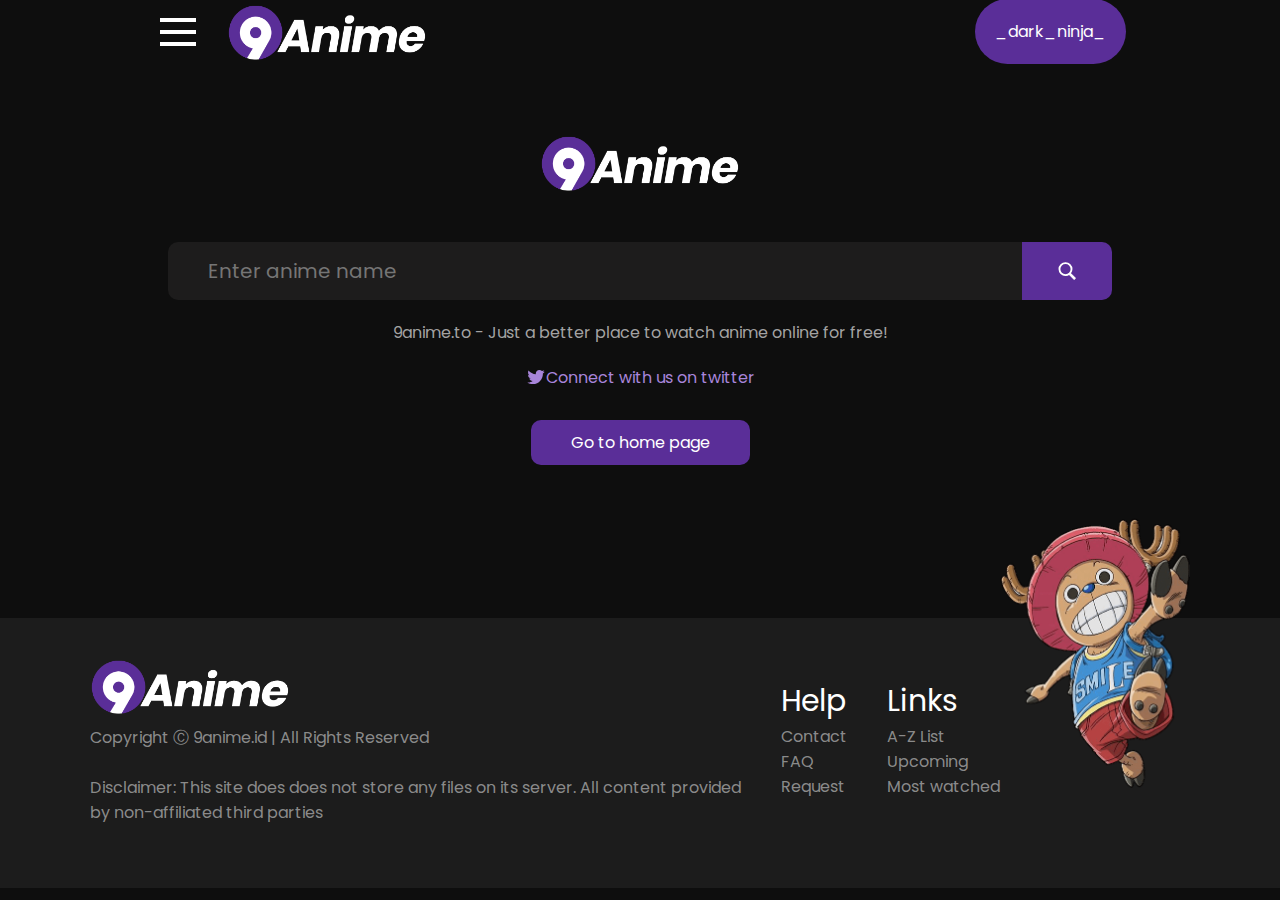
<file: Task-1-Landing-page/index.html>
<html lang="en">

<head>
    <meta charset="UTF-8">
    <meta http-equiv="X-UA-Compatible" content="IE=edge">
    <meta name="viewport" content="width=device-width, initial-scale=1.0">
    <title>Landing Page - 9anime</title>

    <link rel="shortcut icon" href="https://9anime.gs/assets/sites/9anime/icons/favicon.png?v2" type="image/x-icon">

    <!--              Styles          -->
    <link rel="stylesheet" href="index.css">
    <link rel="stylesheet" href="./styles/footer.css">
    <link rel="stylesheet" href="./styles/main.css">
    <link rel="stylesheet" href="./styles/navbar.css">

    <!--             Google fonts        -->
    <style>
        @import url('https://fonts.googleapis.com/css2?family=Poppins&display=swap');
    </style>
        
</head>

<body>
    <!--            !NAVBAR DOWN HERE           -->
    <nav class="nav-container">
        <div class="logo-container">
                <?xml version="1.0" encoding="UTF-8"?>
                <svg xmlns="http://www.w3.org/2000/svg" xmlns:xlink="http://www.w3.org/1999/xlink" viewBox="0 0 48 48"
                    width="48px" height="48px">
                    <g id="surface6405396">
                        <path style=" stroke:none;fill-rule:nonzero;fill:rgb(100%,100%,100%);fill-opacity:1;"
                            d="M 6 22 L 42 22 L 42 26 L 6 26 Z M 6 10 L 42 10 L 42 14 L 6 14 Z M 6 34 L 42 34 L 42 38 L 6 38 Z M 6 34 " />
                    </g>
                </svg>
            <div class="logo">
                <img class="logo-img" src="essentials/download.png" alt="">
            </div>
        </div>
        <div>
            <button class="login">
                _dark_ninja_
            </button>
        </div>
    </nav>





    <!--            !HOME               -->
    <hero class="hero-container">
        <div class="main-logo-container">
                <img class="logo-img" src="essentials/download.png" alt="">
        </div>
        <div class="input-container">
            <input class="input-bar" placeholder="Enter anime name" type="text">
            <button class="search-bar-logo">
                <?xml version="1.0" encoding="UTF-8"?>
                <svg xmlns="http://www.w3.org/2000/svg" xmlns:xlink="http://www.w3.org/1999/xlink" viewBox="0 0 100 100" 
                width="20px" height="20px">
                    <g id="surface6858037">
                        <path style="fill-rule:nonzero;fill:rgb(0%,0%,0%);fill-opacity:1;stroke-width:10;stroke-linecap:butt;stroke-linejoin:round;stroke:rgb(100%,100%,100%);stroke-opacity:1;stroke-miterlimit:10;" d="M 130.72057 68.801422 C 130.72057 83.32672 125.423777 96.614915 116.636079 106.85301 L 161.356648 151.680226 L 151.680226 161.356648 L 106.426423 116.209492 C 96.806879 123.169974 85.00463 127.279432 72.24256 127.279432 C 39.97834 127.279432 13.757441 101.065642 13.757441 68.801422 C 13.757441 36.537203 39.97834 10.323413 72.24256 10.323413 C 104.50678 10.323413 130.72057 36.537203 130.72057 68.801422 Z M 20.639716 68.801422 C 20.639716 97.340113 43.69676 120.397157 72.24256 120.397157 C 100.781251 120.397157 123.838295 97.340113 123.838295 68.801422 C 123.838295 40.255622 100.781251 17.198578 72.24256 17.198578 C 43.69676 17.198578 20.639716 40.255622 20.639716 68.801422 Z M 20.639716 68.801422 " transform="matrix(0.549419,0,0,0.549419,2.75,2.75)"/>
                        <path style=" stroke:none;fill-rule:nonzero;fill:rgb(100%,100%,100%);fill-opacity:1;" d="M 42.441406 8.421875 C 24.714844 8.421875 10.308594 22.824219 10.308594 40.550781 C 10.308594 58.277344 24.714844 72.679688 42.441406 72.679688 C 49.453125 72.679688 55.9375 70.421875 61.222656 66.597656 L 86.085938 91.402344 L 91.402344 86.085938 L 66.832031 61.457031 C 71.660156 55.832031 74.570312 48.53125 74.570312 40.550781 C 74.570312 22.824219 60.167969 8.421875 42.441406 8.421875 Z M 42.441406 12.199219 C 58.121094 12.199219 70.789062 24.867188 70.789062 40.550781 C 70.789062 56.230469 58.121094 68.898438 42.441406 68.898438 C 26.757812 68.898438 14.089844 56.230469 14.089844 40.550781 C 14.089844 24.867188 26.757812 12.199219 42.441406 12.199219 Z M 42.441406 12.199219 "/>
                    </g>
                </svg>

            </button>
        </div>
        <div class="main-dis">
            <div class="dis">
                9anime.to - Just a better place to watch anime online for free!
            </div>
            <div class="twitter">
                <div class="tweet-logo">
                    <?xml version="1.0" encoding="UTF-8"?>
                    <svg xmlns="http://www.w3.org/2000/svg" xmlns:xlink="http://www.w3.org/1999/xlink" viewBox="0 0 60 60" 
                    width="20px" height="20px"">
                        <g id="surface6931227">
                            <path style=" stroke:none;fill-rule:nonzero;fill:#a885da;fill-opacity:1;" d="M 56 13.875 C 54.085938 14.722656 52.03125 15.296875 49.871094 15.554688 C 52.074219 14.234375 53.765625 12.144531 54.5625 9.652344 C 52.503906 10.875 50.21875 11.761719 47.785156 12.242188 C 45.839844 10.167969 43.066406 8.871094 40 8.871094 C 34.109375 8.871094 29.332031 13.648438 29.332031 19.539062 C 29.332031 20.375 29.429688 21.191406 29.609375 21.96875 C 20.742188 21.527344 12.882812 17.277344 7.617188 10.820312 C 6.703125 12.398438 6.175781 14.230469 6.175781 16.1875 C 6.175781 19.886719 8.058594 23.152344 10.921875 25.066406 C 9.171875 25.011719 7.527344 24.53125 6.089844 23.730469 C 6.089844 23.777344 6.089844 23.820312 6.089844 23.867188 C 6.089844 29.035156 9.765625 33.347656 14.644531 34.324219 C 13.753906 34.570312 12.808594 34.699219 11.835938 34.699219 C 11.148438 34.699219 10.476562 34.632812 9.828125 34.511719 C 11.1875 38.746094 15.125 41.835938 19.792969 41.921875 C 16.144531 44.78125 11.542969 46.488281 6.542969 46.488281 C 5.683594 46.488281 4.835938 46.4375 3.996094 46.339844 C 8.71875 49.363281 14.324219 51.128906 20.351562 51.128906 C 39.976562 51.128906 50.703125 34.875 50.703125 20.777344 C 50.703125 20.3125 50.695312 19.855469 50.675781 19.394531 C 52.761719 17.890625 54.570312 16.011719 56 13.875 Z M 56 13.875 "/>
                        </g>
                    </svg>
                </div>
                <div class="twitter-txt">
                    Connect with us on twitter
                </div>
            </div>
            <div class="home-button">
                <button>Go to home page</button>
            </div>
        </div>
    </hero>




    <!--            !FOOTER             -->
    <footer>
        <div class="content">
            <div>
                <div class="logo-foot">
                    <img class="logo-img" src="essentials/download.png" alt="">
                </div>
                <div class="copyright">
                    Copyright Ⓒ 9anime.id | All Rights Reserved
                </div>
                <br>
                <div class="disclaimer-txt">
                    Disclaimer: This site does does not store any files on its server. All content provided <br> by non-affiliated third parties
                </div>
                
            </div>
            <div class="row">
                <div class="col">
                    <span>Help</span>
                    <div class="linkss">Contact </div>
                    <div class="linkss">FAQ </div>
                    <div class="linkss">Request</div>
                </div>
                <div class="col">
                    <span>Links</span> 
                    <div class="linkss">A-Z List </div>
                    <div class="linkss">Upcoming</div>
                    <div class="linkss">Most watched</div>
                </div>
            </div>
        </div>
        <emage class="chopper-img-container">
            <img class="chopper-img" src="essentials/pngaaa.com-6719948.png" alt="">
        </emage>
    </footer>
</body>

</html>
</file>
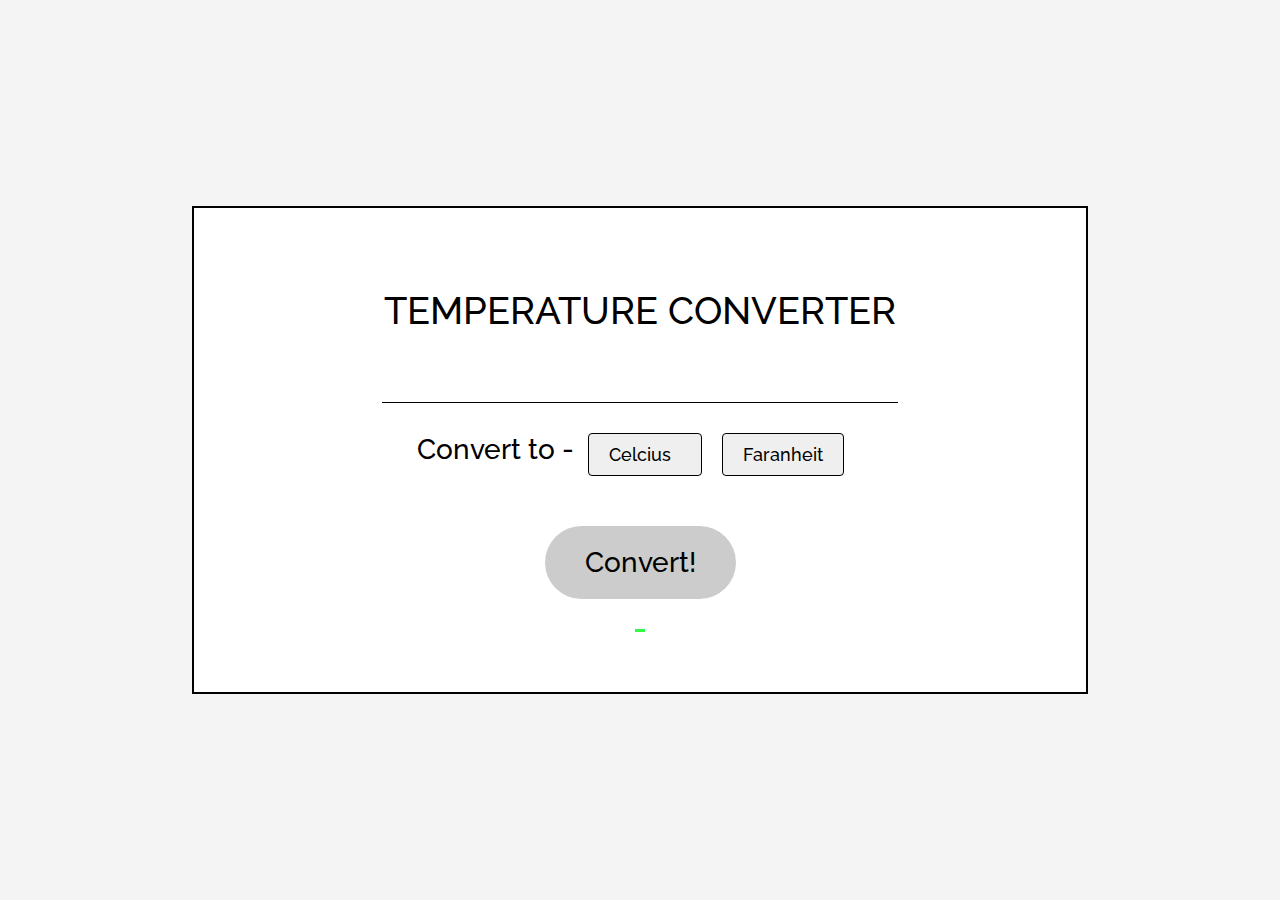
<file: Task-3-Temperature-converter/index.html>
<html lang="en">
<head>
    <meta charset="UTF-8">
    <meta http-equiv="X-UA-Compatible" content="IE=edge">
    <meta name="viewport" content="width=device-width, initial-scale=1.0">
    <title>Task 3 - Temperature converter</title>
    <style>@import url('https://fonts.googleapis.com/css2?family=Raleway&display=swap');</style>

    <link rel="stylesheet" href="index.css">
    <script src="index.js"></script>
</head>
<body>
        <div class="main">
            <div class="head">TEMPERATURE CONVERTER</div>
            <div class="in">
                <input id="input" class="input" type="number">
                <div class="radios">
                    <div>Convert to - &nbsp;</div>
                    <div class="celcius">    
                        <input id="cel" value="Celcius" name="temp" type="radio">
                        <label for="cel" class="radio-label">Celcius &nbsp;</label>
                    </div>
                        
                    <div class="faranheit">
                        <input id="faran" value="Faranheit" name="temp" type="radio">
                        <label for="faran" class="radio-label">Faranheit</label>
                    </div>
                </div>
                <div class="convert">
                    <button onclick="convert()" id="btn" class="btn">Convert!</button>
                </div>
            </div>
            <div id="output" class="out">

            </div>
        </div>
</body>
</html>
</file>
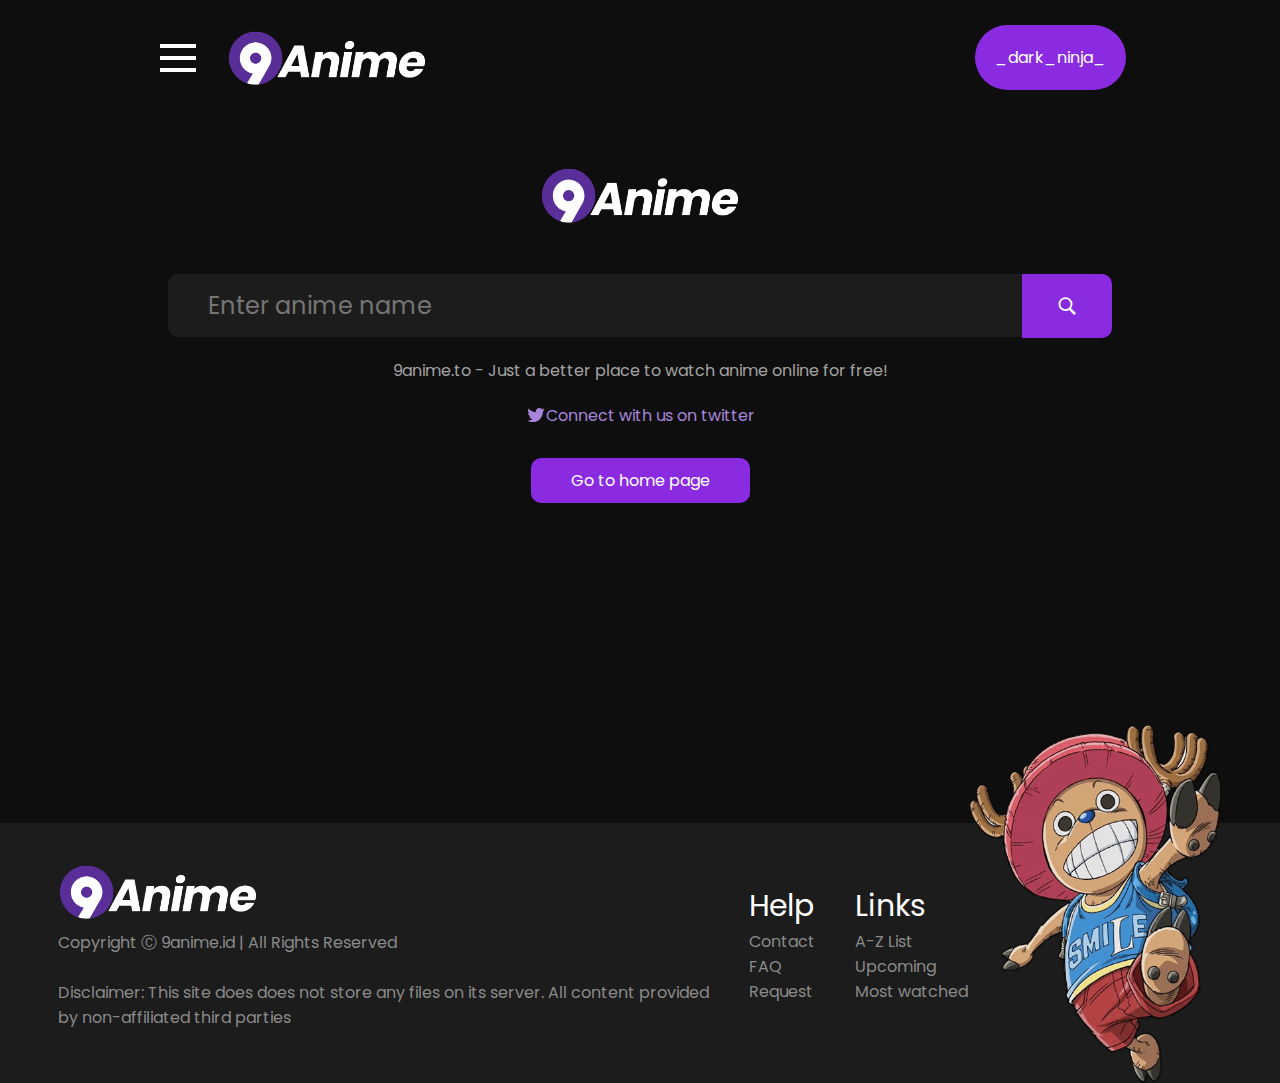
<file: Level-1/Task-1-Landing-page/index.html>
<html lang="en">

<head>
    <meta charset="UTF-8">
    <meta http-equiv="X-UA-Compatible" content="IE=edge">
    <meta name="viewport" content="width=device-width, initial-scale=1.0">
    <title>Landing Page - 9anime</title>

    <link rel="shortcut icon" href="https://9anime.gs/assets/sites/9anime/icons/favicon.png?v2" type="image/x-icon">

    <!--              Styles          -->
    <link rel="stylesheet" href="index.css">
    <link rel="stylesheet" href="./styles/footer.css">
    <link rel="stylesheet" href="./styles/main.css">
    <link rel="stylesheet" href="./styles/navbar.css">

    <!--             Google fonts        -->
    <style>
        @import url('https://fonts.googleapis.com/css2?family=Poppins&display=swap');
    </style>
        
</head>

<body>
    <!--            !NAVBAR DOWN HERE           -->
    <nav class="nav-container">
        <div class="logo-container">
                <?xml version="1.0" encoding="UTF-8"?>
                <svg xmlns="http://www.w3.org/2000/svg" xmlns:xlink="http://www.w3.org/1999/xlink" viewBox="0 0 48 48"
                    width="48px" height="48px">
                    <g id="surface6405396">
                        <path style=" stroke:none;fill-rule:nonzero;fill:rgb(100%,100%,100%);fill-opacity:1;"
                            d="M 6 22 L 42 22 L 42 26 L 6 26 Z M 6 10 L 42 10 L 42 14 L 6 14 Z M 6 34 L 42 34 L 42 38 L 6 38 Z M 6 34 " />
                    </g>
                </svg>
            <div class="logo">
                <img class="logo-img" src="essentials/download.png" alt="">
            </div>
        </div>
        <div>
            <button class="login">
                _dark_ninja_
            </button>
        </div>
    </nav>





    <!--            !HOME               -->
    <hero class="hero-container">
        <div class="main-logo-container">
                <img class="logo-img" src="essentials/download.png" alt="">
        </div>
        <div class="input-container">
            <input class="input-bar" placeholder="Enter anime name" type="text">
            <button class="search-bar-logo">
                <?xml version="1.0" encoding="UTF-8"?>
                <svg xmlns="http://www.w3.org/2000/svg" xmlns:xlink="http://www.w3.org/1999/xlink" viewBox="0 0 100 100" 
                width="20px" height="20px">
                    <g id="surface6858037">
                        <path style="fill-rule:nonzero;fill:rgb(0%,0%,0%);fill-opacity:1;stroke-width:10;stroke-linecap:butt;stroke-linejoin:round;stroke:rgb(100%,100%,100%);stroke-opacity:1;stroke-miterlimit:10;" d="M 130.72057 68.801422 C 130.72057 83.32672 125.423777 96.614915 116.636079 106.85301 L 161.356648 151.680226 L 151.680226 161.356648 L 106.426423 116.209492 C 96.806879 123.169974 85.00463 127.279432 72.24256 127.279432 C 39.97834 127.279432 13.757441 101.065642 13.757441 68.801422 C 13.757441 36.537203 39.97834 10.323413 72.24256 10.323413 C 104.50678 10.323413 130.72057 36.537203 130.72057 68.801422 Z M 20.639716 68.801422 C 20.639716 97.340113 43.69676 120.397157 72.24256 120.397157 C 100.781251 120.397157 123.838295 97.340113 123.838295 68.801422 C 123.838295 40.255622 100.781251 17.198578 72.24256 17.198578 C 43.69676 17.198578 20.639716 40.255622 20.639716 68.801422 Z M 20.639716 68.801422 " transform="matrix(0.549419,0,0,0.549419,2.75,2.75)"/>
                        <path style=" stroke:none;fill-rule:nonzero;fill:rgb(100%,100%,100%);fill-opacity:1;" d="M 42.441406 8.421875 C 24.714844 8.421875 10.308594 22.824219 10.308594 40.550781 C 10.308594 58.277344 24.714844 72.679688 42.441406 72.679688 C 49.453125 72.679688 55.9375 70.421875 61.222656 66.597656 L 86.085938 91.402344 L 91.402344 86.085938 L 66.832031 61.457031 C 71.660156 55.832031 74.570312 48.53125 74.570312 40.550781 C 74.570312 22.824219 60.167969 8.421875 42.441406 8.421875 Z M 42.441406 12.199219 C 58.121094 12.199219 70.789062 24.867188 70.789062 40.550781 C 70.789062 56.230469 58.121094 68.898438 42.441406 68.898438 C 26.757812 68.898438 14.089844 56.230469 14.089844 40.550781 C 14.089844 24.867188 26.757812 12.199219 42.441406 12.199219 Z M 42.441406 12.199219 "/>
                    </g>
                </svg>

            </button>
        </div>
        <div class="main-dis">
            <div class="dis">
                9anime.to - Just a better place to watch anime online for free!
            </div>
            <div class="twitter">
                <div class="tweet-logo">
                    <?xml version="1.0" encoding="UTF-8"?>
                    <svg xmlns="http://www.w3.org/2000/svg" xmlns:xlink="http://www.w3.org/1999/xlink" viewBox="0 0 60 60" 
                    width="20px" height="20px"">
                        <g id="surface6931227">
                            <path style=" stroke:none;fill-rule:nonzero;fill:#a885da;fill-opacity:1;" d="M 56 13.875 C 54.085938 14.722656 52.03125 15.296875 49.871094 15.554688 C 52.074219 14.234375 53.765625 12.144531 54.5625 9.652344 C 52.503906 10.875 50.21875 11.761719 47.785156 12.242188 C 45.839844 10.167969 43.066406 8.871094 40 8.871094 C 34.109375 8.871094 29.332031 13.648438 29.332031 19.539062 C 29.332031 20.375 29.429688 21.191406 29.609375 21.96875 C 20.742188 21.527344 12.882812 17.277344 7.617188 10.820312 C 6.703125 12.398438 6.175781 14.230469 6.175781 16.1875 C 6.175781 19.886719 8.058594 23.152344 10.921875 25.066406 C 9.171875 25.011719 7.527344 24.53125 6.089844 23.730469 C 6.089844 23.777344 6.089844 23.820312 6.089844 23.867188 C 6.089844 29.035156 9.765625 33.347656 14.644531 34.324219 C 13.753906 34.570312 12.808594 34.699219 11.835938 34.699219 C 11.148438 34.699219 10.476562 34.632812 9.828125 34.511719 C 11.1875 38.746094 15.125 41.835938 19.792969 41.921875 C 16.144531 44.78125 11.542969 46.488281 6.542969 46.488281 C 5.683594 46.488281 4.835938 46.4375 3.996094 46.339844 C 8.71875 49.363281 14.324219 51.128906 20.351562 51.128906 C 39.976562 51.128906 50.703125 34.875 50.703125 20.777344 C 50.703125 20.3125 50.695312 19.855469 50.675781 19.394531 C 52.761719 17.890625 54.570312 16.011719 56 13.875 Z M 56 13.875 "/>
                        </g>
                    </svg>
                </div>
                <div class="twitter-txt">
                    Connect with us on twitter
                </div>
            </div>
            <div class="home-button">
                <button>Go to home page</button>
            </div>
        </div>
    </hero>




    <!--            !FOOTER             -->
    <footer>
        <div class="content">
            <div>
                <div class="logo-foot">
                    <img class="logo-img" src="essentials/download.png" alt="">
                </div>
                <div class="copyright">
                    Copyright Ⓒ 9anime.id | All Rights Reserved
                </div>
                <br>
                <div class="disclaimer-txt">
                    Disclaimer: This site does does not store any files on its server. All content provided <br> by non-affiliated third parties
                </div>
                
            </div>
            <div class="col">
                <span>Help</span>
                <div class="linkss">Contact </div>
                <div class="linkss">FAQ </div>
                <div class="linkss">Request</div>
            </div>
            <div class="col">
                <span>Links</span> 
                <div class="linkss">A-Z List </div>
                <div class="linkss">Upcoming</div>
                <div class="linkss">Most watched</div>
            </div>
        </div>
        <image class="chopper-img-container">
            <img class="chopper-img" src="essentials/pngaaa.com-6719948.png" alt="">
        </image>
    </footer>

</body>

</html>
</file>
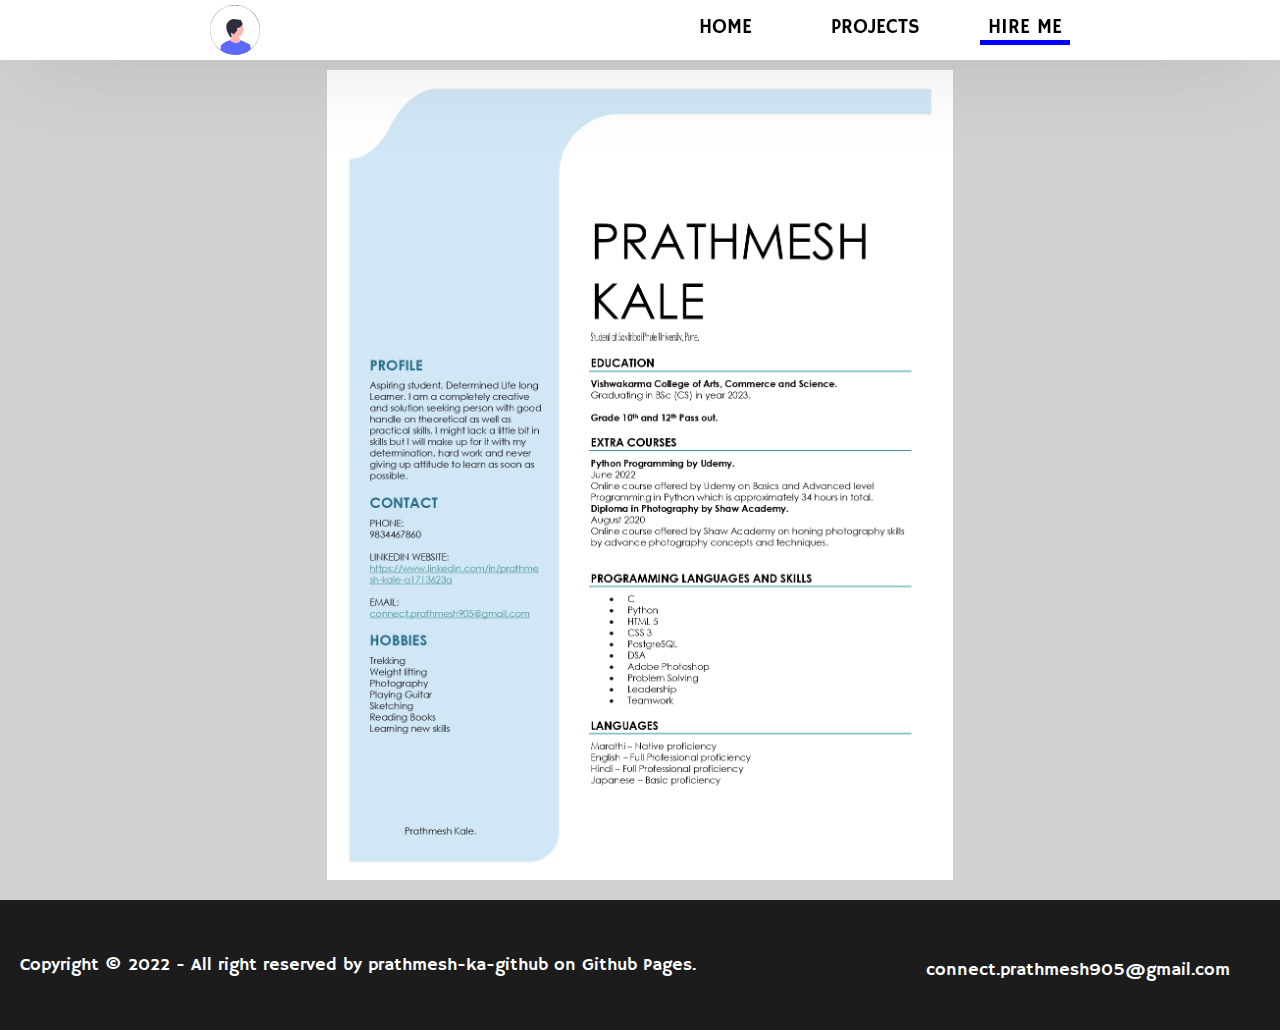
<file: Task-2-Portfolio/hire.html>
<html lang="en">
<head>
    <meta charset="UTF-8">
    <meta http-equiv="X-UA-Compatible" content="IE=edge">
    <meta name="viewport" content="width=device-width, initial-scale=1.0">
    <title>Hire me!</title>

    <!--            FONTS               -->
    <style>@import url('https://fonts.googleapis.com/css2?family=Hammersmith+One&display=swap');</style>

    <!--            STYLES              -->
    <link rel="stylesheet" href="index.css">
    <link rel="stylesheet" href="styles/nav.css">
    <link rel="stylesheet" href="styles/home.css">
    <link rel="stylesheet" href="styles/footer.css">
    <link rel="stylesheet" href="styles/hire.css">

    <script src="index.js"></script>
</head>
<body>
    <navbar class="nav-bar-container">
        <div class="profile">
            <a href="index.html">
                <svg xmlns="http://www.w3.org/2000/svg" width="50" height="50" viewBox="0 0 532 532" xmlns:xlink="http://www.w3.org/1999/xlink"><circle cx="270.75986" cy="260.93427" r="86.34897" fill="#ffb6b6"/><polygon points="221.18982 360.05209 217.28876 320.6185 295.18982 306.05209 341.18982 418.05209 261.18982 510.05209 204.18982 398.05209 221.18982 360.05209" fill="#ffb6b6"/><path d="M216.0374,340.35736l17.03111,3.84802s-13.38821-42.45453-8.84396-46.50766c4.54427-4.05316,15.68007,2.33328,15.68007,2.33328l11.70201,13.1199,14.25394-14.51239s15.47495-19.2421,21.53397-24.6463-3.67319-25.46364-3.67319-25.46364c0,0,89.89185-24.23923,56.44299-67.83968,0,0-19.61093-34.18452-25.99734-23.04871-6.38641,11.1358-14.00162-6.55013-14.00162-6.55013l-23.25381,4.42198s-45.89429-27.06042-89.45331,30.82959c-43.55902,57.89003,28.57916,154.01572,28.57916,154.01572h-.00002Z" fill="#2f2e41"/><path d="M433.16003,472.95001c-47.19,38.26001-105.57001,59.04999-167.16003,59.04999-56.23999,0-109.81-17.33997-154.62-49.47998,.08002-.84003,.16003-1.66998,.23004-2.5,1.19-13,2.25-25.64001,2.94995-36.12,2.71002-40.69,97.64001-67.81,97.64001-67.81,0,0,.42999,.42999,1.29004,1.17999,5.23999,4.59998,26.50995,21.27997,63.81,25.94,33.25995,4.15997,44.20996-15.57001,47.51996-25.02002,1-2.88,1.30005-4.81,1.30005-4.81l97.63995,46.10999c6.37,9.10004,8.86005,28.70001,9.35004,50.73004,.01996,.90997,.03998,1.81,.04999,2.72998Z" fill="#5c69ff"/><path d="M454.09003,77.91003C403.85004,27.66998,337.05005,0,266,0S128.15002,27.66998,77.91003,77.91003C27.67004,128.15002,0,194.95001,0,266c0,64.85004,23.05005,126.16003,65.29004,174.57001,4.02997,4.63,8.23999,9.14001,12.62,13.52002,1.02997,1.02997,2.07001,2.06,3.12,3.06,2.79999,2.70996,5.65002,5.35999,8.54999,7.92999,1.76001,1.57001,3.54004,3.10999,5.34003,4.62,1.40997,1.19,2.82001,2.35999,4.25,3.51001,.02997,.02997,.04999,.04999,.07996,.07001,3.97003,3.19995,8.01001,6.27997,12.13,9.23999,44.81,32.14001,98.37999,49.47998,154.61998,49.47998,61.59003,0,119.97003-20.78998,167.16003-59.04999,3.84998-3.12,7.62-6.35999,11.32001-9.71002,3.26996-2.95996,6.46997-6.01001,9.60999-9.14996,.98999-.98999,1.97998-1.98999,2.95001-3,2.70001-2.78003,5.32001-5.61005,7.88-8.48004,43.37-48.71997,67.07996-110.83997,67.07996-176.60999,0-71.04999-27.66998-137.84998-77.90997-188.08997Zm10.17999,362.20997c-2.5,2.84003-5.06,5.64001-7.67999,8.37-4.08002,4.25-8.28998,8.37-12.64001,12.34003-1.64996,1.52002-3.32001,3-5.01001,4.46997-1.91998,1.67004-3.85999,3.31-5.82996,4.92004-15.53003,12.75-32.54004,23.75-50.73004,32.70996-7.19,3.54999-14.56,6.78003-22.09998,9.67004-29.28998,11.23999-61.08002,17.39996-94.28003,17.39996-32.03998,0-62.75995-5.73999-91.19-16.23999-11.66998-4.29999-22.94995-9.40997-33.77997-15.26001-1.59003-.85999-3.16998-1.72998-4.73999-2.62-8.26001-4.67999-16.25-9.78998-23.91998-15.31-.25-.17999-.51001-.37-.76001-.54999-5.46002-3.94-10.77002-8.09003-15.90002-12.45001-1.88-1.59003-3.73999-3.20001-5.57001-4.84998-2.97998-2.65002-5.89996-5.38-8.75-8.18005-5.39996-5.28998-10.56-10.79999-15.48999-16.52997C26.09003,391.77002,2,331.65002,2,266,2,120.42999,120.43005,2,266,2s264,118.42999,264,264c0,66.66003-24.82996,127.62-65.72998,174.12Z" fill="#3f3d56"/></svg>
            </a>
        </div>
        <div class="nav-links">
            <a href="index.html"><div class="nav-elements">HOME</div></a>
            <a href="projects.html"> <div class="nav-elements">PROJECTS</div></a>
            <a href="hire.html"> <div class="nav-elements current">HIRE ME</div></a>
            <div class="ham-menu">
                <img onclick="ham()" src="essentials/menu-light.png" alt="menu">
            </div>
        </div>
        <div class="ham-links" id="ham-menu-id">
            <a href="index.html"><div class="ham-elements ">HOME</div></a>
            <a href="projects.html"> <div class="ham-elements">PROJECTS</div></a>
            <a href="hire.html"> <div class="ham-elements current">HIRE ME</div></a>
        </div>
    </navbar>
    <div class="cv-container">
        <img src="essentials/Prathmesh Kale_page-0001.jpg" alt="">
    </div>
    <footer class="footer-container">
        <div>Copyright © 2022 - All right reserved by prathmesh-ka-github on Github Pages.</div>
        <div class="mail">connect.prathmesh905@gmail.com</div>
    </footer>
</body>
</html>
</file>
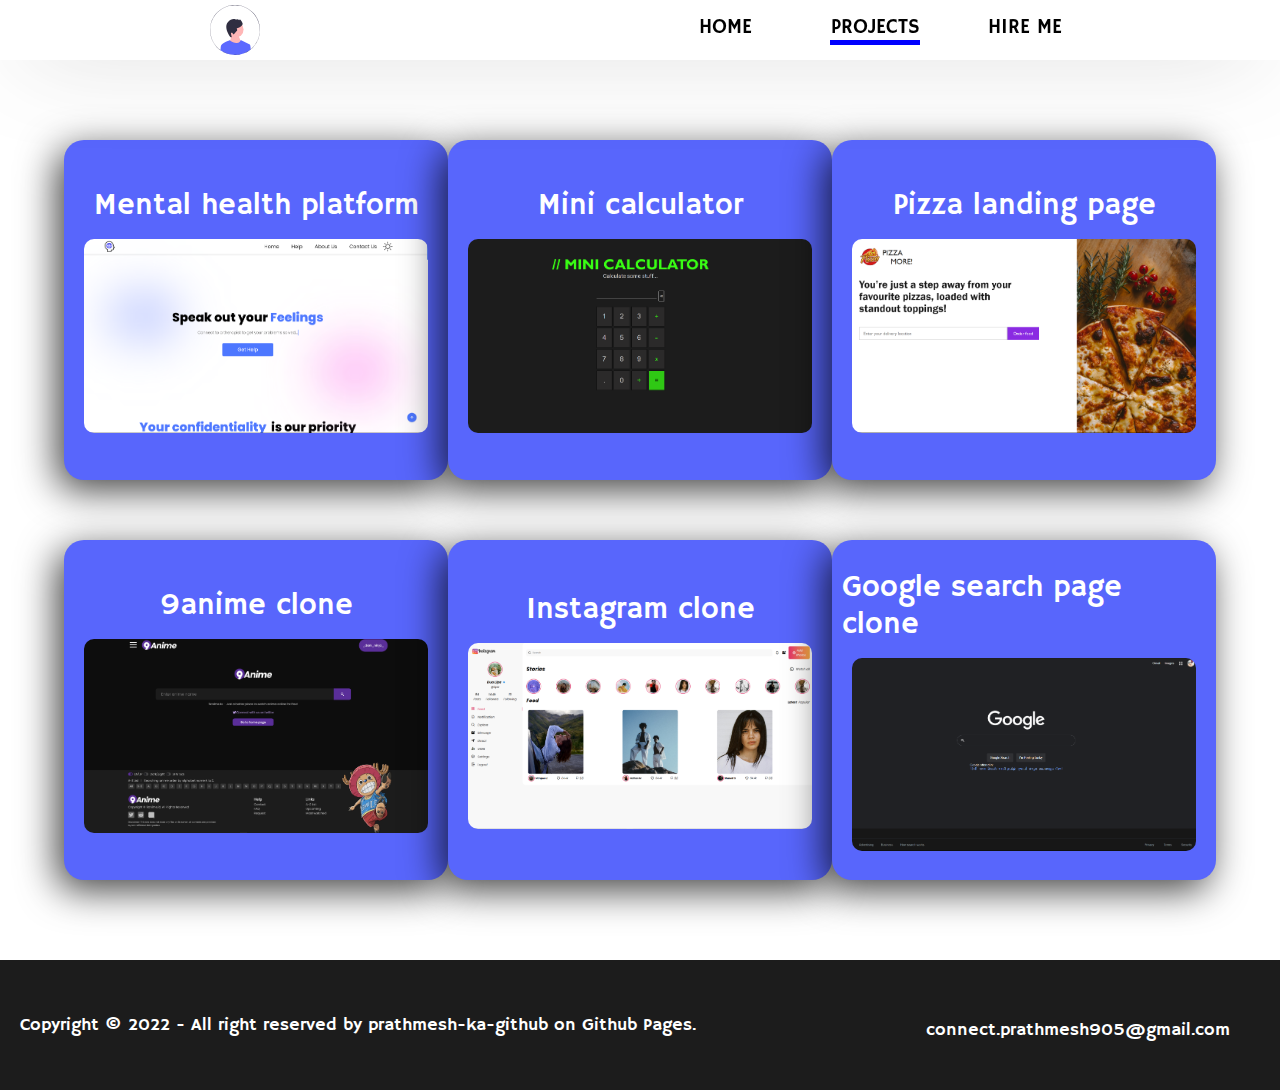
<file: Task-2-Portfolio/projects.html>
<html lang="en">
<head>
    <meta charset="UTF-8">
    <meta http-equiv="X-UA-Compatible" content="IE=edge">
    <meta name="viewport" content="width=device-width, initial-scale=1.0">
    <title>Project</title>

    <!--            FONTS               -->
    <style>@import url('https://fonts.googleapis.com/css2?family=Hammersmith+One&display=swap');</style>

    <!--            STYLES              -->
    <link rel="stylesheet" href="index.css">
    <link rel="stylesheet" href="styles/nav.css">
    <link rel="stylesheet" href="styles/footer.css">
    <link rel="stylesheet" href="styles/project.css">

    <script src="index.js"></script>
    
</head>
<body>
    <navbar class="nav-bar-container">
        <div class="profile">
            <a href="index.html">
                <svg xmlns="http://www.w3.org/2000/svg" width="50" height="50" viewBox="0 0 532 532" xmlns:xlink="http://www.w3.org/1999/xlink"><circle cx="270.75986" cy="260.93427" r="86.34897" fill="#ffb6b6"/><polygon points="221.18982 360.05209 217.28876 320.6185 295.18982 306.05209 341.18982 418.05209 261.18982 510.05209 204.18982 398.05209 221.18982 360.05209" fill="#ffb6b6"/><path d="M216.0374,340.35736l17.03111,3.84802s-13.38821-42.45453-8.84396-46.50766c4.54427-4.05316,15.68007,2.33328,15.68007,2.33328l11.70201,13.1199,14.25394-14.51239s15.47495-19.2421,21.53397-24.6463-3.67319-25.46364-3.67319-25.46364c0,0,89.89185-24.23923,56.44299-67.83968,0,0-19.61093-34.18452-25.99734-23.04871-6.38641,11.1358-14.00162-6.55013-14.00162-6.55013l-23.25381,4.42198s-45.89429-27.06042-89.45331,30.82959c-43.55902,57.89003,28.57916,154.01572,28.57916,154.01572h-.00002Z" fill="#2f2e41"/><path d="M433.16003,472.95001c-47.19,38.26001-105.57001,59.04999-167.16003,59.04999-56.23999,0-109.81-17.33997-154.62-49.47998,.08002-.84003,.16003-1.66998,.23004-2.5,1.19-13,2.25-25.64001,2.94995-36.12,2.71002-40.69,97.64001-67.81,97.64001-67.81,0,0,.42999,.42999,1.29004,1.17999,5.23999,4.59998,26.50995,21.27997,63.81,25.94,33.25995,4.15997,44.20996-15.57001,47.51996-25.02002,1-2.88,1.30005-4.81,1.30005-4.81l97.63995,46.10999c6.37,9.10004,8.86005,28.70001,9.35004,50.73004,.01996,.90997,.03998,1.81,.04999,2.72998Z" fill="#5c69ff"/><path d="M454.09003,77.91003C403.85004,27.66998,337.05005,0,266,0S128.15002,27.66998,77.91003,77.91003C27.67004,128.15002,0,194.95001,0,266c0,64.85004,23.05005,126.16003,65.29004,174.57001,4.02997,4.63,8.23999,9.14001,12.62,13.52002,1.02997,1.02997,2.07001,2.06,3.12,3.06,2.79999,2.70996,5.65002,5.35999,8.54999,7.92999,1.76001,1.57001,3.54004,3.10999,5.34003,4.62,1.40997,1.19,2.82001,2.35999,4.25,3.51001,.02997,.02997,.04999,.04999,.07996,.07001,3.97003,3.19995,8.01001,6.27997,12.13,9.23999,44.81,32.14001,98.37999,49.47998,154.61998,49.47998,61.59003,0,119.97003-20.78998,167.16003-59.04999,3.84998-3.12,7.62-6.35999,11.32001-9.71002,3.26996-2.95996,6.46997-6.01001,9.60999-9.14996,.98999-.98999,1.97998-1.98999,2.95001-3,2.70001-2.78003,5.32001-5.61005,7.88-8.48004,43.37-48.71997,67.07996-110.83997,67.07996-176.60999,0-71.04999-27.66998-137.84998-77.90997-188.08997Zm10.17999,362.20997c-2.5,2.84003-5.06,5.64001-7.67999,8.37-4.08002,4.25-8.28998,8.37-12.64001,12.34003-1.64996,1.52002-3.32001,3-5.01001,4.46997-1.91998,1.67004-3.85999,3.31-5.82996,4.92004-15.53003,12.75-32.54004,23.75-50.73004,32.70996-7.19,3.54999-14.56,6.78003-22.09998,9.67004-29.28998,11.23999-61.08002,17.39996-94.28003,17.39996-32.03998,0-62.75995-5.73999-91.19-16.23999-11.66998-4.29999-22.94995-9.40997-33.77997-15.26001-1.59003-.85999-3.16998-1.72998-4.73999-2.62-8.26001-4.67999-16.25-9.78998-23.91998-15.31-.25-.17999-.51001-.37-.76001-.54999-5.46002-3.94-10.77002-8.09003-15.90002-12.45001-1.88-1.59003-3.73999-3.20001-5.57001-4.84998-2.97998-2.65002-5.89996-5.38-8.75-8.18005-5.39996-5.28998-10.56-10.79999-15.48999-16.52997C26.09003,391.77002,2,331.65002,2,266,2,120.42999,120.43005,2,266,2s264,118.42999,264,264c0,66.66003-24.82996,127.62-65.72998,174.12Z" fill="#3f3d56"/></svg>
            </a>    
        </div>
        <div class="nav-links">
            <a href="index.html"><div class="nav-elements">HOME</div></a>
            <a href="#"><div class="nav-elements current">PROJECTS</div></a>
            <a href="hire.html"> <div class="nav-elements">HIRE ME</div></a>
            <div class="ham-menu">
                <img onclick="ham()" src="essentials/menu-light.png" alt="menu">
            </div>
        </div>
        <div class="ham-links" id="ham-menu-id">
            <a href="index.html"><div class="ham-elements ">HOME</div></a>
            <a href="projects.html"> <div class="ham-elements current">PROJECTS</div></a>
            <a href="hire.html"> <div class="ham-elements">HIRE ME</div></a>
        </div>
    </navbar>
    <div class="pro-container">
        <div class="row">
            <div class="card">
                Mental health platform
                <a class="pro-img-container" target="_blank" href="https://github.com/prathmesh-ka-github/Mental-Health-Platform">
                    <img src="essentials/mental health.png" alt="mental health">
                </a>
            </div>
            <div class="card">
                Mini calculator
                <a class="pro-img-container" target="_blank" href="https://github.com/prathmesh-ka-github/Mini-calculator">
                    <img src="essentials/calculator.png" alt="calcy">
                </a>
            </div>
            <div class="card">
                Pizza landing page
                <a class="pro-img-container" target="_blank" href="https://github.com/prathmesh-ka-github/Pizza-webpage">
                    <img src="essentials/pizza.png" alt="pizza">
                </a>
            </div>
        </div>
        <div class="row">
            <div class="card">
                9anime clone
                <a class="pro-img-container" target="_blank" href="https://github.com/prathmesh-ka-github/9anime-clone">
                    <img src="essentials/9anime.png" alt="9anime">
                </a>
            </div>
            <div class="card">
                Instagram clone
                <a class="pro-img-container" target="_blank" href="https://github.com/prathmesh-ka-github/Instagram-clone">
                    <img src="essentials/instagram.png" alt="instagram">
                </a>
            </div>
            <div class="card">
                Google search page clone
                <a class="pro-img-container" target="_blank" href="https://github.com/prathmesh-ka-github/Google-search-page">
                    <img src="essentials/google.png" alt="google">
                </a>
            </div>

        </div>
    </div>
    <footer class="footer-container">
        <div>Copyright © 2022 - All right reserved by prathmesh-ka-github on Github Pages.</div>
        <div class="mail">connect.prathmesh905@gmail.com</div>
    </footer>
</body>
</html>
</file>
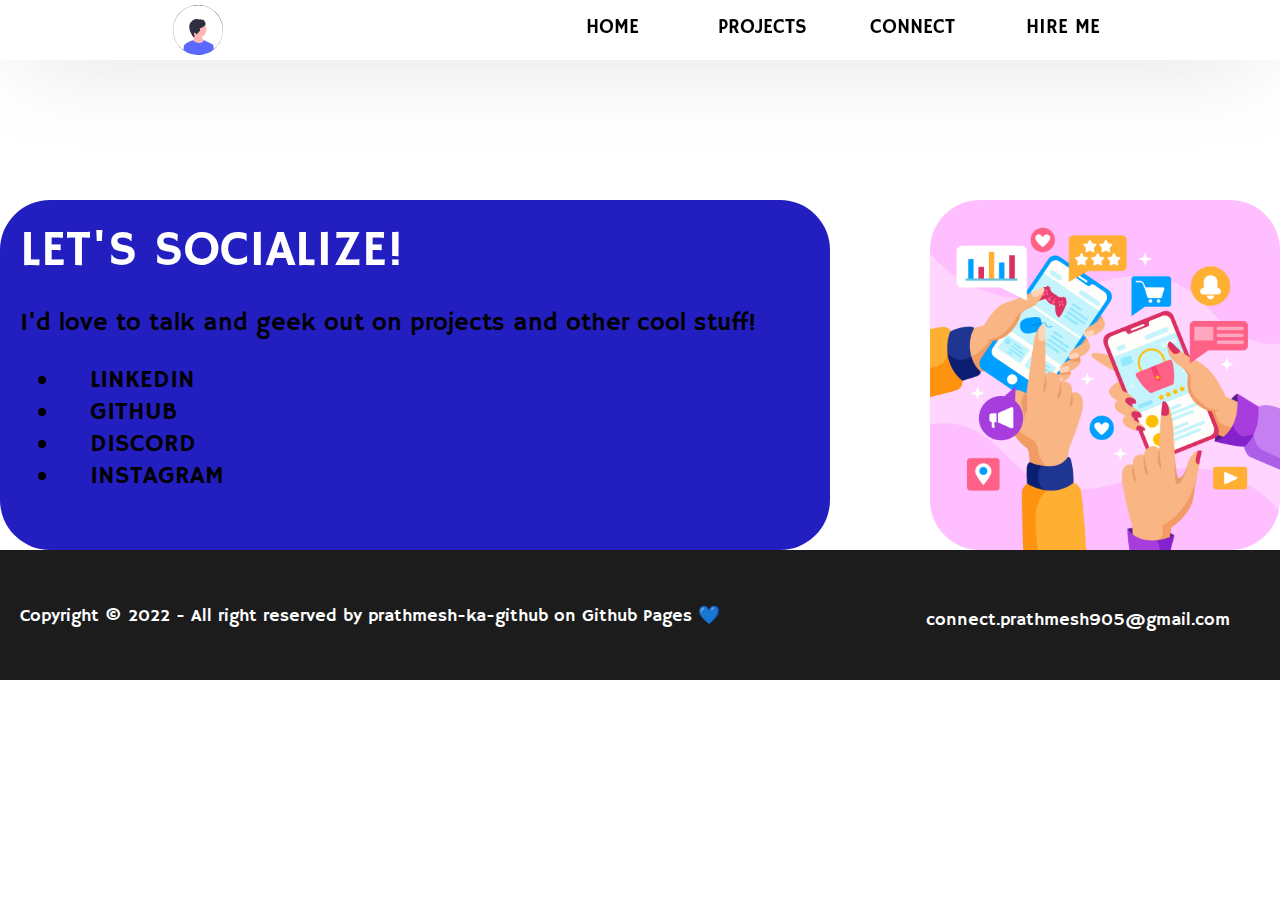
<file: Level-1/Task-2-Portfolio/connect.html>
<html lang="en">
<head>
    <meta charset="UTF-8">
    <meta http-equiv="X-UA-Compatible" content="IE=edge">
    <meta name="viewport" content="width=device-width, initial-scale=1.0">
    <title>Connect to me</title>

    <!--            FONTS               -->
    <style>@import url('https://fonts.googleapis.com/css2?family=Hammersmith+One&display=swap');</style>

    <!--            STYLES              -->
    <link rel="stylesheet" href="styles/nav.css">
    <link rel="stylesheet" href="index.css">
    <link rel="stylesheet" href="styles/footer.css">
    <link rel="stylesheet" href="styles/home.css">
</head>
<body>
    <navbar class="nav-bar-container">
        <div class="profile">
            <a href="index.html">
                <svg xmlns="http://www.w3.org/2000/svg" width="50" height="50" viewBox="0 0 532 532" xmlns:xlink="http://www.w3.org/1999/xlink"><circle cx="270.75986" cy="260.93427" r="86.34897" fill="#ffb6b6"/><polygon points="221.18982 360.05209 217.28876 320.6185 295.18982 306.05209 341.18982 418.05209 261.18982 510.05209 204.18982 398.05209 221.18982 360.05209" fill="#ffb6b6"/><path d="M216.0374,340.35736l17.03111,3.84802s-13.38821-42.45453-8.84396-46.50766c4.54427-4.05316,15.68007,2.33328,15.68007,2.33328l11.70201,13.1199,14.25394-14.51239s15.47495-19.2421,21.53397-24.6463-3.67319-25.46364-3.67319-25.46364c0,0,89.89185-24.23923,56.44299-67.83968,0,0-19.61093-34.18452-25.99734-23.04871-6.38641,11.1358-14.00162-6.55013-14.00162-6.55013l-23.25381,4.42198s-45.89429-27.06042-89.45331,30.82959c-43.55902,57.89003,28.57916,154.01572,28.57916,154.01572h-.00002Z" fill="#2f2e41"/><path d="M433.16003,472.95001c-47.19,38.26001-105.57001,59.04999-167.16003,59.04999-56.23999,0-109.81-17.33997-154.62-49.47998,.08002-.84003,.16003-1.66998,.23004-2.5,1.19-13,2.25-25.64001,2.94995-36.12,2.71002-40.69,97.64001-67.81,97.64001-67.81,0,0,.42999,.42999,1.29004,1.17999,5.23999,4.59998,26.50995,21.27997,63.81,25.94,33.25995,4.15997,44.20996-15.57001,47.51996-25.02002,1-2.88,1.30005-4.81,1.30005-4.81l97.63995,46.10999c6.37,9.10004,8.86005,28.70001,9.35004,50.73004,.01996,.90997,.03998,1.81,.04999,2.72998Z" fill="#5c69ff"/><path d="M454.09003,77.91003C403.85004,27.66998,337.05005,0,266,0S128.15002,27.66998,77.91003,77.91003C27.67004,128.15002,0,194.95001,0,266c0,64.85004,23.05005,126.16003,65.29004,174.57001,4.02997,4.63,8.23999,9.14001,12.62,13.52002,1.02997,1.02997,2.07001,2.06,3.12,3.06,2.79999,2.70996,5.65002,5.35999,8.54999,7.92999,1.76001,1.57001,3.54004,3.10999,5.34003,4.62,1.40997,1.19,2.82001,2.35999,4.25,3.51001,.02997,.02997,.04999,.04999,.07996,.07001,3.97003,3.19995,8.01001,6.27997,12.13,9.23999,44.81,32.14001,98.37999,49.47998,154.61998,49.47998,61.59003,0,119.97003-20.78998,167.16003-59.04999,3.84998-3.12,7.62-6.35999,11.32001-9.71002,3.26996-2.95996,6.46997-6.01001,9.60999-9.14996,.98999-.98999,1.97998-1.98999,2.95001-3,2.70001-2.78003,5.32001-5.61005,7.88-8.48004,43.37-48.71997,67.07996-110.83997,67.07996-176.60999,0-71.04999-27.66998-137.84998-77.90997-188.08997Zm10.17999,362.20997c-2.5,2.84003-5.06,5.64001-7.67999,8.37-4.08002,4.25-8.28998,8.37-12.64001,12.34003-1.64996,1.52002-3.32001,3-5.01001,4.46997-1.91998,1.67004-3.85999,3.31-5.82996,4.92004-15.53003,12.75-32.54004,23.75-50.73004,32.70996-7.19,3.54999-14.56,6.78003-22.09998,9.67004-29.28998,11.23999-61.08002,17.39996-94.28003,17.39996-32.03998,0-62.75995-5.73999-91.19-16.23999-11.66998-4.29999-22.94995-9.40997-33.77997-15.26001-1.59003-.85999-3.16998-1.72998-4.73999-2.62-8.26001-4.67999-16.25-9.78998-23.91998-15.31-.25-.17999-.51001-.37-.76001-.54999-5.46002-3.94-10.77002-8.09003-15.90002-12.45001-1.88-1.59003-3.73999-3.20001-5.57001-4.84998-2.97998-2.65002-5.89996-5.38-8.75-8.18005-5.39996-5.28998-10.56-10.79999-15.48999-16.52997C26.09003,391.77002,2,331.65002,2,266,2,120.42999,120.43005,2,266,2s264,118.42999,264,264c0,66.66003-24.82996,127.62-65.72998,174.12Z" fill="#3f3d56"/></svg>
            </a>
        </div>
        <div class="nav-links">
            <a href="index.html"><div class="nav-elements">HOME</div></a>
            <a href="projects.html"> <div class="nav-elements">PROJECTS</div></a>
            <a href="connect.html"> <div class="nav-elements">CONNECT</div></a>
            <a href="hire.html"> <div class="nav-elements">HIRE ME</div></a>
            <div class="ham-menu">
                <img src="essentials/menu-light.png" alt="menu">
            </div>
        </div>
    </navbar>
    <div>
        <div class="first" style="padding-top: 200px; margin: 0;">
            <div class="socials">
                <div class="head">LET'S SOCIALIZE!</div>
                <p style="font-size: 25px;">
                    I'd love to talk and geek out on projects and other cool stuff!
                    <ul style="font-size: 25px;">
                        <li><a  class="linkss" target="_blank" href="https://www.linkedin.com/in/prathmesh-kale-a1713623a/">LINKEDIN</a></li>
                        <li><a  class="linkss" target="_blank" href="https://github.com/prathmesh-ka-github">GITHUB</a></li>
                        <li><a  class="linkss" target="_blank" href="discordapp.com/users/482164041100427264">DISCORD</a></li>
                        <li><a  class="linkss" target="_blank" href="https://www.instagram.com/_wings_like_eagles_/">INSTAGRAM</a></li>
                    </ul>
                </p>
            </div>
            <div class="social-img-container">
                <img class="social-img" src="essentials/socialize.jpg" alt="">
            </div>
        </div>
    </div>
    <footer class="footer-container">
        <div>Copyright © 2022 - All right reserved by prathmesh-ka-github on Github Pages 💙</div>
        <div class="mail">connect.prathmesh905@gmail.com</div>
    </footer>
    
</body>
</html>
</file>
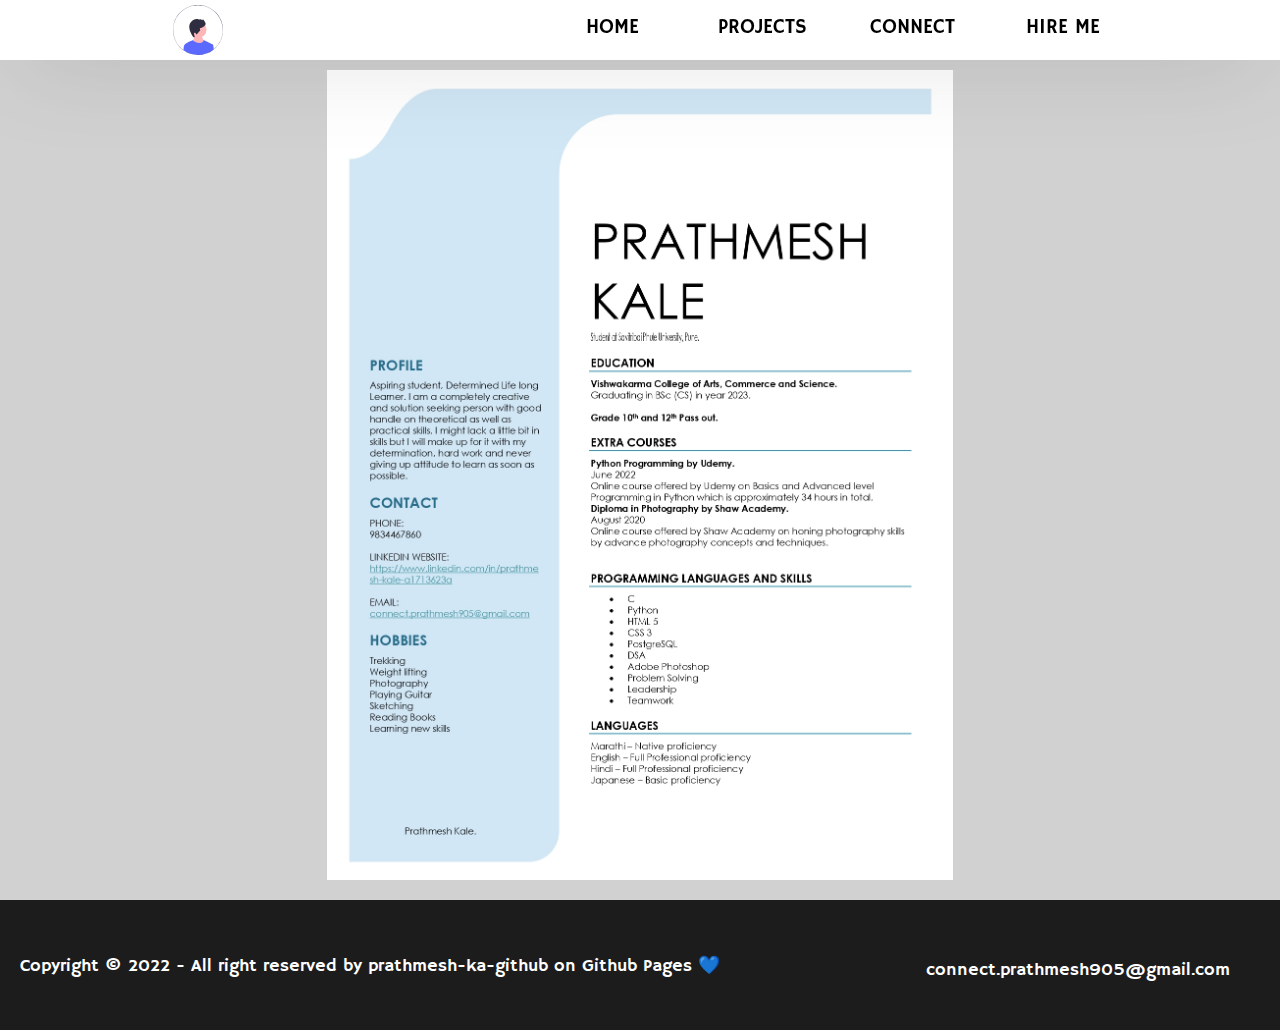
<file: Level-1/Task-2-Portfolio/hire.html>
<html lang="en">
<head>
    <meta charset="UTF-8">
    <meta http-equiv="X-UA-Compatible" content="IE=edge">
    <meta name="viewport" content="width=device-width, initial-scale=1.0">
    <title>Hire me!</title>

    <!--            FONTS               -->
    <style>@import url('https://fonts.googleapis.com/css2?family=Hammersmith+One&display=swap');</style>

    <!--            STYLES              -->
    <link rel="stylesheet" href="index.css">
    <link rel="stylesheet" href="styles/nav.css">
    <link rel="stylesheet" href="styles/home.css">
    <link rel="stylesheet" href="styles/footer.css">
    <link rel="stylesheet" href="styles/hire.css">
</head>
<body>
    <navbar class="nav-bar-container">
        <div class="profile">
            <a href="index.html">
                <svg xmlns="http://www.w3.org/2000/svg" width="50" height="50" viewBox="0 0 532 532" xmlns:xlink="http://www.w3.org/1999/xlink"><circle cx="270.75986" cy="260.93427" r="86.34897" fill="#ffb6b6"/><polygon points="221.18982 360.05209 217.28876 320.6185 295.18982 306.05209 341.18982 418.05209 261.18982 510.05209 204.18982 398.05209 221.18982 360.05209" fill="#ffb6b6"/><path d="M216.0374,340.35736l17.03111,3.84802s-13.38821-42.45453-8.84396-46.50766c4.54427-4.05316,15.68007,2.33328,15.68007,2.33328l11.70201,13.1199,14.25394-14.51239s15.47495-19.2421,21.53397-24.6463-3.67319-25.46364-3.67319-25.46364c0,0,89.89185-24.23923,56.44299-67.83968,0,0-19.61093-34.18452-25.99734-23.04871-6.38641,11.1358-14.00162-6.55013-14.00162-6.55013l-23.25381,4.42198s-45.89429-27.06042-89.45331,30.82959c-43.55902,57.89003,28.57916,154.01572,28.57916,154.01572h-.00002Z" fill="#2f2e41"/><path d="M433.16003,472.95001c-47.19,38.26001-105.57001,59.04999-167.16003,59.04999-56.23999,0-109.81-17.33997-154.62-49.47998,.08002-.84003,.16003-1.66998,.23004-2.5,1.19-13,2.25-25.64001,2.94995-36.12,2.71002-40.69,97.64001-67.81,97.64001-67.81,0,0,.42999,.42999,1.29004,1.17999,5.23999,4.59998,26.50995,21.27997,63.81,25.94,33.25995,4.15997,44.20996-15.57001,47.51996-25.02002,1-2.88,1.30005-4.81,1.30005-4.81l97.63995,46.10999c6.37,9.10004,8.86005,28.70001,9.35004,50.73004,.01996,.90997,.03998,1.81,.04999,2.72998Z" fill="#5c69ff"/><path d="M454.09003,77.91003C403.85004,27.66998,337.05005,0,266,0S128.15002,27.66998,77.91003,77.91003C27.67004,128.15002,0,194.95001,0,266c0,64.85004,23.05005,126.16003,65.29004,174.57001,4.02997,4.63,8.23999,9.14001,12.62,13.52002,1.02997,1.02997,2.07001,2.06,3.12,3.06,2.79999,2.70996,5.65002,5.35999,8.54999,7.92999,1.76001,1.57001,3.54004,3.10999,5.34003,4.62,1.40997,1.19,2.82001,2.35999,4.25,3.51001,.02997,.02997,.04999,.04999,.07996,.07001,3.97003,3.19995,8.01001,6.27997,12.13,9.23999,44.81,32.14001,98.37999,49.47998,154.61998,49.47998,61.59003,0,119.97003-20.78998,167.16003-59.04999,3.84998-3.12,7.62-6.35999,11.32001-9.71002,3.26996-2.95996,6.46997-6.01001,9.60999-9.14996,.98999-.98999,1.97998-1.98999,2.95001-3,2.70001-2.78003,5.32001-5.61005,7.88-8.48004,43.37-48.71997,67.07996-110.83997,67.07996-176.60999,0-71.04999-27.66998-137.84998-77.90997-188.08997Zm10.17999,362.20997c-2.5,2.84003-5.06,5.64001-7.67999,8.37-4.08002,4.25-8.28998,8.37-12.64001,12.34003-1.64996,1.52002-3.32001,3-5.01001,4.46997-1.91998,1.67004-3.85999,3.31-5.82996,4.92004-15.53003,12.75-32.54004,23.75-50.73004,32.70996-7.19,3.54999-14.56,6.78003-22.09998,9.67004-29.28998,11.23999-61.08002,17.39996-94.28003,17.39996-32.03998,0-62.75995-5.73999-91.19-16.23999-11.66998-4.29999-22.94995-9.40997-33.77997-15.26001-1.59003-.85999-3.16998-1.72998-4.73999-2.62-8.26001-4.67999-16.25-9.78998-23.91998-15.31-.25-.17999-.51001-.37-.76001-.54999-5.46002-3.94-10.77002-8.09003-15.90002-12.45001-1.88-1.59003-3.73999-3.20001-5.57001-4.84998-2.97998-2.65002-5.89996-5.38-8.75-8.18005-5.39996-5.28998-10.56-10.79999-15.48999-16.52997C26.09003,391.77002,2,331.65002,2,266,2,120.42999,120.43005,2,266,2s264,118.42999,264,264c0,66.66003-24.82996,127.62-65.72998,174.12Z" fill="#3f3d56"/></svg>
            </a>
        </div>
        <div class="nav-links">
            <a href="index.html"><div class="nav-elements">HOME</div></a>
            <a href="projects.html"> <div class="nav-elements">PROJECTS</div></a>
            <a href="connect.html"> <div class="nav-elements">CONNECT</div></a>
            <a href="hire.html"> <div class="nav-elements">HIRE ME</div></a>
            <div class="ham-menu">
                <img src="essentials/menu-light.png" alt="menu">
            </div>
        </div>
    </navbar>
    <div class="cv-container">
        <img src="essentials/Prathmesh Kale_page-0001.jpg" alt="">
    </div>
    <footer class="footer-container">
        <div>Copyright © 2022 - All right reserved by prathmesh-ka-github on Github Pages 💙</div>
        <div class="mail">connect.prathmesh905@gmail.com</div>
    </footer>
</body>
</html>
</file>
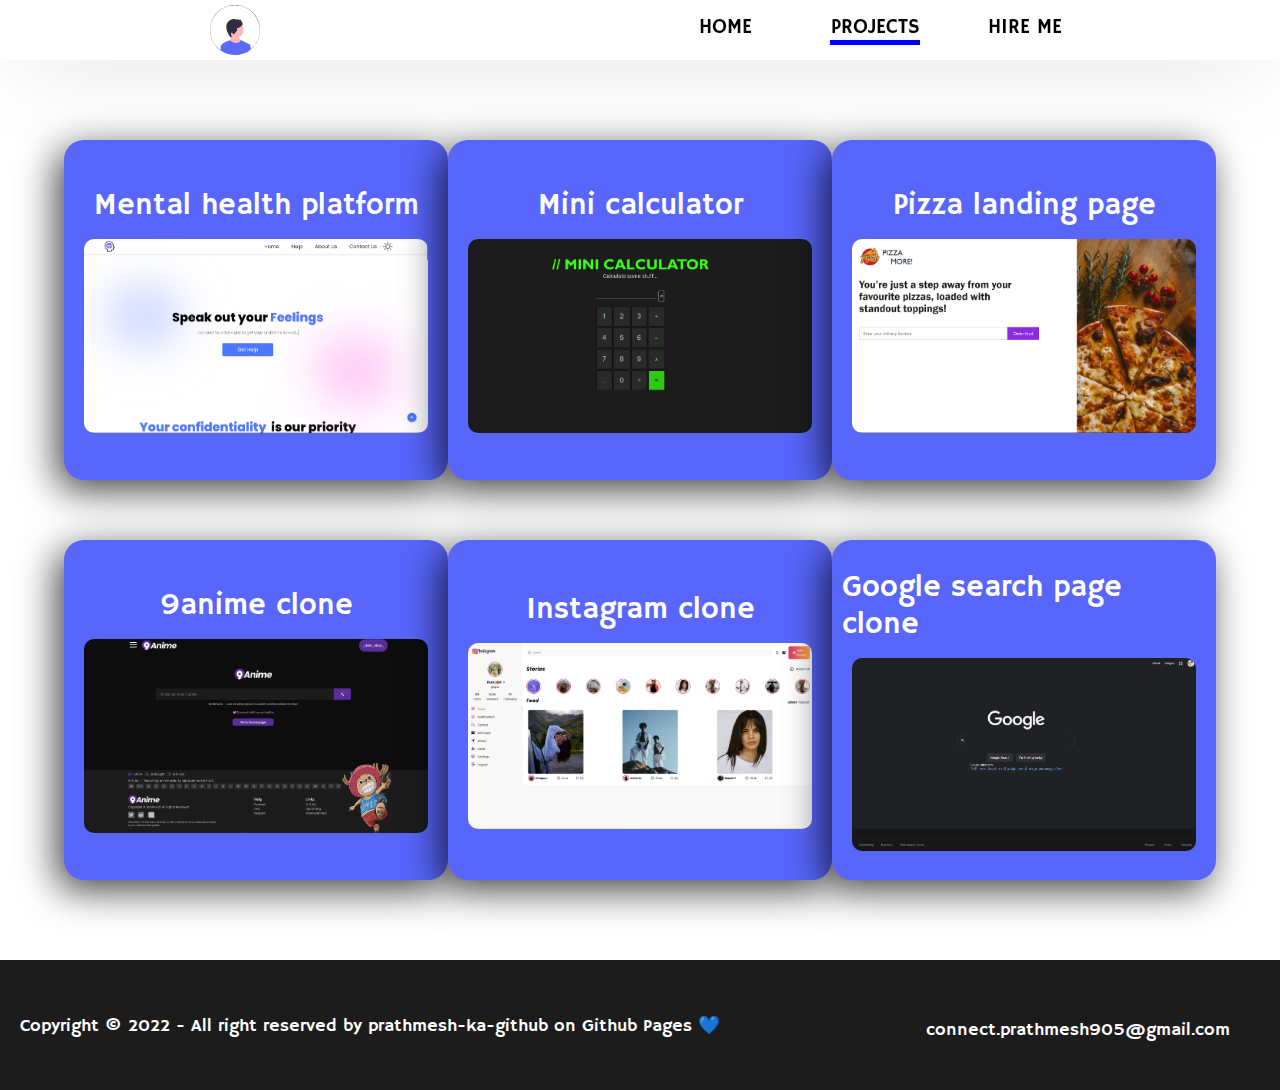
<file: Level-1/Task-2-Portfolio/projects.html>
<html lang="en">
<head>
    <meta charset="UTF-8">
    <meta http-equiv="X-UA-Compatible" content="IE=edge">
    <meta name="viewport" content="width=device-width, initial-scale=1.0">
    <title>Project</title>

    <!--            FONTS               -->
    <style>@import url('https://fonts.googleapis.com/css2?family=Hammersmith+One&display=swap');</style>

    <!--            STYLES              -->
    <link rel="stylesheet" href="index.css">
    <link rel="stylesheet" href="styles/nav.css">
    <link rel="stylesheet" href="styles/footer.css">
    <link rel="stylesheet" href="styles/project.css">

    <script src="index.js"></script>
    
</head>
<body>
    <navbar class="nav-bar-container">
        <div class="profile">
            <a href="index.html">
                <svg xmlns="http://www.w3.org/2000/svg" width="50" height="50" viewBox="0 0 532 532" xmlns:xlink="http://www.w3.org/1999/xlink"><circle cx="270.75986" cy="260.93427" r="86.34897" fill="#ffb6b6"/><polygon points="221.18982 360.05209 217.28876 320.6185 295.18982 306.05209 341.18982 418.05209 261.18982 510.05209 204.18982 398.05209 221.18982 360.05209" fill="#ffb6b6"/><path d="M216.0374,340.35736l17.03111,3.84802s-13.38821-42.45453-8.84396-46.50766c4.54427-4.05316,15.68007,2.33328,15.68007,2.33328l11.70201,13.1199,14.25394-14.51239s15.47495-19.2421,21.53397-24.6463-3.67319-25.46364-3.67319-25.46364c0,0,89.89185-24.23923,56.44299-67.83968,0,0-19.61093-34.18452-25.99734-23.04871-6.38641,11.1358-14.00162-6.55013-14.00162-6.55013l-23.25381,4.42198s-45.89429-27.06042-89.45331,30.82959c-43.55902,57.89003,28.57916,154.01572,28.57916,154.01572h-.00002Z" fill="#2f2e41"/><path d="M433.16003,472.95001c-47.19,38.26001-105.57001,59.04999-167.16003,59.04999-56.23999,0-109.81-17.33997-154.62-49.47998,.08002-.84003,.16003-1.66998,.23004-2.5,1.19-13,2.25-25.64001,2.94995-36.12,2.71002-40.69,97.64001-67.81,97.64001-67.81,0,0,.42999,.42999,1.29004,1.17999,5.23999,4.59998,26.50995,21.27997,63.81,25.94,33.25995,4.15997,44.20996-15.57001,47.51996-25.02002,1-2.88,1.30005-4.81,1.30005-4.81l97.63995,46.10999c6.37,9.10004,8.86005,28.70001,9.35004,50.73004,.01996,.90997,.03998,1.81,.04999,2.72998Z" fill="#5c69ff"/><path d="M454.09003,77.91003C403.85004,27.66998,337.05005,0,266,0S128.15002,27.66998,77.91003,77.91003C27.67004,128.15002,0,194.95001,0,266c0,64.85004,23.05005,126.16003,65.29004,174.57001,4.02997,4.63,8.23999,9.14001,12.62,13.52002,1.02997,1.02997,2.07001,2.06,3.12,3.06,2.79999,2.70996,5.65002,5.35999,8.54999,7.92999,1.76001,1.57001,3.54004,3.10999,5.34003,4.62,1.40997,1.19,2.82001,2.35999,4.25,3.51001,.02997,.02997,.04999,.04999,.07996,.07001,3.97003,3.19995,8.01001,6.27997,12.13,9.23999,44.81,32.14001,98.37999,49.47998,154.61998,49.47998,61.59003,0,119.97003-20.78998,167.16003-59.04999,3.84998-3.12,7.62-6.35999,11.32001-9.71002,3.26996-2.95996,6.46997-6.01001,9.60999-9.14996,.98999-.98999,1.97998-1.98999,2.95001-3,2.70001-2.78003,5.32001-5.61005,7.88-8.48004,43.37-48.71997,67.07996-110.83997,67.07996-176.60999,0-71.04999-27.66998-137.84998-77.90997-188.08997Zm10.17999,362.20997c-2.5,2.84003-5.06,5.64001-7.67999,8.37-4.08002,4.25-8.28998,8.37-12.64001,12.34003-1.64996,1.52002-3.32001,3-5.01001,4.46997-1.91998,1.67004-3.85999,3.31-5.82996,4.92004-15.53003,12.75-32.54004,23.75-50.73004,32.70996-7.19,3.54999-14.56,6.78003-22.09998,9.67004-29.28998,11.23999-61.08002,17.39996-94.28003,17.39996-32.03998,0-62.75995-5.73999-91.19-16.23999-11.66998-4.29999-22.94995-9.40997-33.77997-15.26001-1.59003-.85999-3.16998-1.72998-4.73999-2.62-8.26001-4.67999-16.25-9.78998-23.91998-15.31-.25-.17999-.51001-.37-.76001-.54999-5.46002-3.94-10.77002-8.09003-15.90002-12.45001-1.88-1.59003-3.73999-3.20001-5.57001-4.84998-2.97998-2.65002-5.89996-5.38-8.75-8.18005-5.39996-5.28998-10.56-10.79999-15.48999-16.52997C26.09003,391.77002,2,331.65002,2,266,2,120.42999,120.43005,2,266,2s264,118.42999,264,264c0,66.66003-24.82996,127.62-65.72998,174.12Z" fill="#3f3d56"/></svg>
            </a>    
        </div>
        <div class="nav-links">
            <a href="index.html"><div class="nav-elements">HOME</div></a>
            <a href="#"><div class="nav-elements current">PROJECTS</div></a>
            <a href="hire.html"> <div class="nav-elements">HIRE ME</div></a>
            <div class="ham-menu">
                <img onclick="ham()" src="essentials/menu-light.png" alt="menu">
            </div>
        </div>
        <div class="ham-links" id="ham-menu-id">
            <a href="index.html"><div class="ham-elements ">HOME</div></a>
            <a href="projects.html"> <div class="ham-elements current">PROJECTS</div></a>
            <a href="hire.html"> <div class="ham-elements">HIRE ME</div></a>
        </div>
    </navbar>
    <div class="pro-container">
        <div class="row">
            <div class="card">
                Mental health platform
                <a class="pro-img-container" target="_blank" href="https://github.com/prathmesh-ka-github/Mental-Health-Platform">
                    <img src="essentials/mental health.png" alt="mental health">
                </a>
            </div>
            <div class="card">
                Mini calculator
                <a class="pro-img-container" target="_blank" href="https://github.com/prathmesh-ka-github/Mini-calculator">
                    <img src="essentials/calculator.png" alt="calcy">
                </a>
            </div>
            <div class="card">
                Pizza landing page
                <a class="pro-img-container" target="_blank" href="https://github.com/prathmesh-ka-github/Pizza-webpage">
                    <img src="essentials/pizza.png" alt="pizza">
                </a>
            </div>
        </div>
        <div class="row">
            <div class="card">
                9anime clone
                <a class="pro-img-container" target="_blank" href="https://github.com/prathmesh-ka-github/9anime-clone">
                    <img src="essentials/9anime.png" alt="9anime">
                </a>
            </div>
            <div class="card">
                Instagram clone
                <a class="pro-img-container" target="_blank" href="https://github.com/prathmesh-ka-github/Instagram-clone">
                    <img src="essentials/instagram.png" alt="instagram">
                </a>
            </div>
            <div class="card">
                Google search page clone
                <a class="pro-img-container" target="_blank" href="https://github.com/prathmesh-ka-github/Google-search-page">
                    <img src="essentials/google.png" alt="google">
                </a>
            </div>

        </div>
    </div>
    <footer class="footer-container">
        <div>Copyright © 2022 - All right reserved by prathmesh-ka-github on Github Pages 💙</div>
        <div class="mail">connect.prathmesh905@gmail.com</div>
    </footer>
</body>
</html>
</file>
<file: Task-1-Landing-page/index.css>
body {
    background-color: #0e0e0e;
    padding: 0;
    margin: 0;
    color: #cccc;
    font-family: Poppins;
}
</file>
<file: Task-1-Landing-page/styles/footer.css>
footer {
    display: flex;
    height: 270px;
    background-color: #1c1c1c;
    color: #a9a9a9cc;
    justify-content: center;
}
span {
    font-size: 30px;
    color: white;
}

.content {
    padding-top: 30px ;
    display: flex;
    flex-direction: row;
}
.logo-foot {
    margin: 10px 0px;
}

.col {
    margin-top : 30px;
    margin-left: 40px;
    cursor: pointer;
    display: flex;
    flex-direction: column;
}
.linkss {
    display: flex;
}
.linkss:hover {
    color: white;
}
.chopper-img-container {
    height: 100px;
}
.chopper-img {
    position: relative;
    bottom: 100px;
    height: 270px;
}
.row {
    display: flex;
    flex-direction: row;
}

@media only screen and (max-width: 600px) {
    .chopper-img {
        height: 0px;
    }
    .content {
        flex-direction: column;
        margin-left: 20px;
    }
    footer {
        height: auto;
    }
    .linkss {
        font-size: 10px;
    }
    .row {
        flex-direction: row;
        margin-bottom: 30px;
    }
    .col span {
        font-size: 20px;
    }
}
</file>
<file: Task-1-Landing-page/styles/main.css>
.hero-container {
    display: flex;
    flex-direction: column;
    align-items: center;
    margin-top: 6vmax;
    margin-bottom: 12vmax;
}

.twitter {
    display: flex;
    align-items: center;
    justify-content: center;
}

.input-container {
    padding-top: 50px;
    padding-bottom: 10px;
    display: flex;
    align-items: center;
}

.input-bar {
    all: unset;
    padding: 14px 14px 14px 40px;
    width: 800px;
    font-size: 20px;
    border-radius: 10px 0px 0px 10px;
    background-color: #1d1c1c;
}

.search-bar-logo {
    padding: 19px 35px 19px 35px;
    border-radius: 0 10px 10px 0;
}

.dis {
    cursor: pointer;
}

.main-dis {
    padding-top: 10px;
    display: flex;
    align-items: center;
    flex-direction: column;
}

.twitter {
    padding-top: 20px;
    padding-bottom: 30px;
    cursor: pointer;
}

.twitter-txt {
    color: #a885da;
}

button {
    all: unset;
    color: white;
    background-color: #5a2e98;
    padding: 10px 40px 10px 40px;
    border-radius: 10px;
    transition: background-color 300ms;
    cursor: pointer;
}

button:hover {
    background-color: #8400ff;
}
button:active {
    background-color: #5a00ad;
}

/* width */
::-webkit-scrollbar {
    width: 10px;
}

/* Track */
::-webkit-scrollbar-track {
    border-radius: 10px;
}

/* Handle */
::-webkit-scrollbar-thumb {
    background: #151515;
    border-radius: 10px;
}

/* Handle on hover */
::-webkit-scrollbar-thumb:hover {
    background: #222222;

}

@media only screen and (max-width: 600px) {
    .input-bar {
        width: 210px;
        padding: 10px 10px 10px 40px;
        font-size: 20px;
        border-radius: 10px 0px 0px 10px;
        background-color: #222222;
    }
    .hero-container {
        margin-top: 17vmax;
    }
    .search-bar-logo {
        background-color: #8a2be2;
        padding: 15px 35px 15px 35px;
        border-radius: 0 10px 10px 0;
    }
    .dis {
        font-size: 15px;
        margin: 0 50px 0 50px;
        display: flex;

    }
}
</file>
<file: Task-1-Landing-page/styles/navbar.css>
.nav-container {
    background-color: transparent;
    margin: 0.5vmax 12vmax 0 12vmax;
    padding: 0;
    height: 4vmax;
    display: flex;
    align-items: center;
    justify-content: space-between;
    
}
.logo-img {
    width: 200px;
    cursor: pointer;
}
.logo-container {
    display: flex;
    flex-direction: row;
    align-items: center;
}
.logo {
    margin-left: 2vmax;
}
.login {
    color: white;
    padding: 20px;
    border-radius: 50px;
}

/*!         For mobile devices          */
@media only screen and (max-width: 600px) {
    .nav-container {
        background-color: #222222;
        margin: 0;
        padding: 0 10px 0 10px;
        height: 9vmax;
    }
    .logo-img {
        width: 150px;
    }
    .logo {
        margin-left: 1vmax;
    }
    .login {
        padding: 9px;
    }
}
</file>
<file: Task-3-Temperature-converter/index.css>
body {
    font-family: Raleway,Arial, Helvetica, sans-serif;
    font-size: 28;
    font-weight: 500;
    margin: 0;
    background-color: #f4f4f4;
    display: flex;
    justify-content: center;
    flex-direction: column;
    align-items: center;
    height: 100vh;
}
.main {
    border: 2px solid black;
    display: flex;
    flex-direction: column;
    align-items: center;
    padding: 60px 160px;
    background-color: white;
}
.head {
    font-size: 38;
    margin: 20px 30px;
}
.input {
    all: unset;
    border-bottom: black solid 1px;
    margin-bottom: 30px;
    width: 500px;
    text-align: center;
    padding: 8px;
}
.in {
    display: flex;
    flex-direction: column;
    align-items: center;
}
.radios {
    display: flex;
    margin-bottom: 50px;
}

.radios input {
    opacity: 0;
    position: fixed;
    width: 0;
} 

.radio-label {
    display: inline-block;
    background-color: rgb(239, 239, 239);
    padding: 10px 20px;
    font-family: Raleway, sans-serif, Arial;
    font-size: 18px;
    border-radius: 4px;
    margin-right: 20px;
    transition: all 200ms;
    border: 1px solid black;
}

.celcius input:checked + label {
    background-color:#cbcbcb;
}

.faranheit input:checked + label {
    background-color:#cbcbcb;
}

.btn {
    all: unset;
    padding: 20px 40px;
    background-color: #ccc;
    border-radius: 40px;
    transition: background-color 200ms;
}
.btn:hover {
    background-color: #c3c2c2;
}
.btn:focus {
    background-color: #a4ffaa;
}

.out {
    padding: 5px;
    margin-top: 20px;
    border-bottom: 3px solid #37fa44;
    font-weight: 600;
    font-size: 38px;
}

@media screen and (max-width:600px) {
    .main {
        width: 100vw;
    }
    .input {
        width: 90vw;
    }
    .radios {
        flex-direction: column;
        align-items: center;
    }
    .celcius {
        margin-top: 10px;
    }
    .faranheit {
        margin-top: 10px;
    }
}
</file>
<file: Level-1/Task-1-Landing-page/index.css>
body {
    background-color: #0e0e0e;
    padding: 0;
    margin: 0;
    color: #cccc;
    font-family: Poppins;
}
</file>
<file: Level-1/Task-1-Landing-page/styles/footer.css>
footer {
    display: flex;
    height: 260px;
    background-color: #1c1c1c;
    color: #a9a9a9cc;
    justify-content: center;
}
span {
    font-size: 30px;
    color: white;
}

.content {
    padding-top: 30px ;
    display: flex;
    flex-direction: row;
}
.logo-foot {
    margin: 10px 0px;
}

.col {
    margin-top : 30px;
    margin-left: 40px;
    cursor: pointer;
    display: flex;
    flex-direction: column;
}
.linkss {
    display: flex;
}
.linkss:hover {
    color: white;
}
.chopper-img {
    position: relative;
    bottom: 100px;
    height: 360px;
}
</file>
<file: Level-1/Task-1-Landing-page/styles/main.css>
.hero-container {
    display: flex;
    flex-direction: column;
    align-items: center;
    margin-top: 6vmax;
    margin-bottom: 25vmax;
}

.twitter {
    display: flex;
    align-items: center;
    justify-content: center;
}

.input-container {
    padding-top: 50px;
    padding-bottom: 10px;
    display: flex;
    align-items: center;
}

.input-bar {
    all: unset;
    padding: 14px 14px 14px 40px;
    width: 800px;
    font-size: 24px;
    border-radius: 10px 0px 0px 10px;
    background-color: #1d1c1c;
}

.search-bar-logo {
    background-color: #8a2be2;
    padding: 22px 35px 22px 35px;
    border-radius: 0 10px 10px 0;
}

.main-dis {
    padding-top: 10px;
    display: flex;
    align-items: center;
    flex-direction: column;
}

.twitter {
    padding-top: 20px;
    padding-bottom: 30px;
}

.twitter-txt {
    color: #a885da;
}

button {
    all: unset;
    color: white;
    background-color: #8a2be2;
    padding: 10px 40px 10px 40px;
    border-radius: 10px;
}

/* width */
::-webkit-scrollbar {
    width: 10px;
}

/* Track */
::-webkit-scrollbar-track {
    border-radius: 10px;
}

/* Handle */
::-webkit-scrollbar-thumb {
    background: #151515;
    border-radius: 10px;
}

/* Handle on hover */
::-webkit-scrollbar-thumb:hover {
    background: #222222;

}

@media only screen and (max-width: 600px) {
    .input-bar {
        width: 210px;
        padding: 10px 10px 10px 40px;
        font-size: 20px;
        border-radius: 10px 0px 0px 10px;
        background-color: #222222;
    }
    .hero-container {
        margin-top: 17vmax;
    }
    .search-bar-logo {
        background-color: #8a2be2;
        padding: 15px 35px 15px 35px;
        border-radius: 0 10px 10px 0;
    }
    .dis {
        font-size: 15px;
        margin: 0 50px 0 50px;
        display: flex;

    }
}
</file>
<file: Level-1/Task-1-Landing-page/styles/navbar.css>
.nav-container {
    background-color: transparent;
    margin: 2vmax 12vmax 0 12vmax;
    padding: 0;
    height: 5vmax;
    display: flex;
    align-items: center;
    justify-content: space-between;
    
}
.logo-img {
    width: 200px;
}
.logo-container {
    display: flex;
    flex-direction: row;
    align-items: center;
}
.logo {
    margin-left: 2vmax;
}
.login {
    background-color: blueviolet;
    color: white;
    padding: 20px;
    border-radius: 50px;
}








/*!         For mobile devices          */

@media only screen and (max-width: 600px) {
    .nav-container {
        background-color: #2a2a2a;
        margin: 0;
        padding: 0 10px 0 10px;
        height: 9vmax;
    }
    .logo-img {
        width: 150px;
    }
    .logo {
        margin-left: 1vmax;
    }
    .login {
        padding: 9px;
    }
}
</file>
<file: Task-2-Portfolio/index.css>
body {
    margin: 0;
    overflow: overlay;
    font-family: 'Hammersmith One', sans-serif;
}

::-webkit-scrollbar {
    background: transparent;
}

::-webkit-scrollbar-thumb {
    background: #0000ff;
    border-radius: 10px;
}
</file>
<file: Task-2-Portfolio/styles/nav.css>
.nav-bar-container {
    /*shadow*/
    -webkit-box-shadow: 0px 0px 96px -25px rgba(0,0,0,0.75);
    -moz-box-shadow: 0px 0px 96px -25px rgba(0,0,0,0.75);
    box-shadow: 0px 0px 96px -25px rgba(0,0,0,0.75);

    height: 60px;

    display: flex;
    justify-content: space-around;
    align-items: center;

    font-size: 20px;
    z-index: 30;
    margin-bottom: 50px;
    position: fixed;
    width: 100vw;
    background-color: #ffffff;

    animation: 500ms ease-out 0s 1 onload;
}
.nav-links {
    display: flex;
}
.ham-menu {
    display: none;
}
a {
    all: unset;
    cursor: pointer;
    margin: 5px 30px;
}
.nav-links button {
    all: unset;
    cursor: pointer;
    margin: 5px 30px;
}
.nav-elements {
    cursor: pointer;
    border-bottom: 5px solid transparent;
    transition: border 400ms;
    width: 90px;
    text-align: center;
}
.nav-elements:hover {
    border-bottom: 5px solid #0000ff;
}

.current {
    border-bottom: 5px solid #0000ff;
}

.ham-links {
    position: absolute;
    top: -422px;
    background-color: white;
    width: 100%;
    opacity: 0;
    transition: opacity 1s, top 300ms;
}
.ham-links button {
    all: unset;
    cursor: pointer;
    margin: 30px 20px;
}
.ham-elements {
    margin: 30px 20px;
    width: 90%;
}
/*          ONLOAD ANIMATION          */
@keyframes onload {
    0% {
      opacity: 0;
    }
    100% {
      opacity: 1;
    }
}

@media screen and (max-width:600px) {

    .nav-links a{
        display: none;
    }
    .nav-links button{
        display: none;
    }
    .ham-links a {
        display: block;
    }


    .nav-bar-container {
        height: 60px;
    }
    .ham-menu{
        display: block;
        cursor: pointer;
        margin: 0 10px;
    }
}
</file>
<file: Task-2-Portfolio/styles/home.css>
.main-container {
    position: relative;
    top: 70px;
}

.absolute {
    position: absolute;
    top: 6vw;
    left: 7vw;
    width: 80vw;
    cursor: pointer;
    transition: left 1s;
    height: 40vh;
    z-index: 5;
    animation: 1s ease-out 0s 1 onload;
}
.main-container a:hover {
    background-color: #1a0da2;
}

.main-container a {
    position: absolute;
    top: 300px;
    left: 7vw;
    z-index: 5;
    transition: background-color 300ms;
    border: none;
    background-color: #0818c9;
    padding: 20px;
    border-radius: 10px;
    color: white;
    font-size: 17px;
}

.heading {
    font-size: 80px;
}

.absolute:hover .subtxt{
    left: 60px;
}
.absolute:hover{
    left: 5vw;
}
.main-container button:hover .subtxt{
    left: 60px;
}
.subtxt {
    font-size: 30px;
    position: absolute;
    left: 0;
    transition: left 1s;
}

/*          ABOUT         */
.about-container {
    background: #5c69ff;
    background: linear-gradient(0deg, #5c69ff 0%, #090078 100%);
    background: -moz-linear-gradient(90deg, #5c69ff 0%, #090078 100%);

    filter: progid: DXImageTransform.Microsoft.gradient( startColorstr="#5C69FF", endColorstr="#090078", GradientType=1 );
    font-size: 26px;
    width: 100%;
    padding: 50px 0;
    display: flex;
    flex-direction: column;
    margin-top: 70px;
    border-radius: 140px 0 0 0;
    padding-bottom: 120px;
}
.head {
    font-size: 50px;
    color: white;
}
.first {
    display: flex;
    margin-top: 100px;
    justify-content: center;
}

.about {
    padding: 20px;
    margin-right: 100px;
    width: 800px;
    background-color: #5c69ff;
    border-radius: 50px;
}

.book-img-container{
    cursor: pointer;
}

.book-img{
    width: 320px;
    border-radius: 50px;
}


.hobbys {
    width: 850px;
    padding: 20px;
    background-color: #3342e0;
    border-radius: 50px;
}

.hobby-img-container{
    cursor: pointer;
    margin-right: 80px;
}
ul {
    margin: 0px;
}

.hobby-img{
    width: 500px;
    border-radius: 50px;
}

.socials {
    width: 850px;
    padding: 20px;
    background-color: #231ebf;
    border-radius: 50px;
    margin-right: 100px;
}

.social-img-container{
    cursor: pointer;
}
.social-img{
    width: 350px;
    border-radius: 50px;
}

.linkss svg{
    transition: fill 300ms;
}

.linkss:hover svg {
    fill: white;
}
.linkss-container{
    display: flex;
}
.linkss-container div{
    display: flex;
    align-items: center;
}

@media screen and (max-width:600px) {
    .heading {
        font-size: 30px;
        width: 250px;
    }
    .subtxt {
        font-size: 17px;
        margin-top: 80px;
        color: white;
        top: 120px;
    }
    .about-container {
        border-radius: 30px 0 0 0;
    }
    .main-container a {
        margin-top: 10vw;
        font-size: 14px;
        padding: 12px;
        top: 70px;
    }
    .absolute {
        height: 40vh;
        
    }
    .head {
        margin-top: 250px;
        font-size: 30px;
    }
    .about-container p {
        font-size: 20px;
    }
    .about {
        width: 300px;
        left: 20px;
        margin: 0 20px 0 20px;
    }
    .hobbys {
        width: 300px;
        left: 20px;
    }
    .socials {
        width: 300px;
        left: 20px;
        margin: 0 20px 0 20px;
    }
    .book-img-container{
        display: none;
    }
    .social-img-container{
        display: none;
    }
    .hobby-img-container{
        display: none;
    }
    .head{
        margin-top: 0;
    }
    .linkss-container{
        flex-direction: row;
    }
}
</file>
<file: Task-2-Portfolio/styles/footer.css>
.footer-container {
    display: flex;
    height: 10vh;
    background-color: #1c1c1c;
    color: white;
    font-size: 18px;
    align-items: center;
    padding: 20px;
    position: relative;
}
.mail {
    position: absolute;
    right: 50px;
    top: 45%;
    transition: color 400ms;
    cursor: pointer;
}
.mail:hover {
    color: #3a4aff;
}
@media screen and (max-width:600px) {
    .mail{
        top: 70%;
    }
    .footer-container{
        height: 20vh;
    }
}
</file>
<file: Task-2-Portfolio/styles/hire.css>
.cv-container{
    display: flex;
    justify-content: center;
    align-items: center;
    height: 100vh;
    background-color: #d2d1d1;
}
.cv-container img{
    height: 90vh;
    margin-top: 50px;
}
@media screen and (max-width:600px) {
    .cv-container img{
        width: 100vw;
        height: 130vw;
        margin-top: 80px;
    }
}
</file>
<file: Task-2-Portfolio/styles/project.css>
.pro-container {
    padding-top: 110px;
    display: flex;
    flex-direction: column;
    align-items: center;
    margin-bottom: 50px;
}

.row {
    display: flex;
    justify-content: space-evenly;
    width: 90vw;
    margin: 30px 0;
}

.card:hover {
    transform: translateY(-30px) translateX(10px);
    background-color: #4c58d4;
}

.card {
    transition: transform 300ms, background-color 300ms, box-shadow 300ms;
    width: 420px;
    height: 320px;
    color: white;
    border-radius: 20px;
    padding: 10px;
    font-size: 30px;
    background-color: #5866fc;
    display: flex;
    justify-content: center;
    align-items: center;
    flex-direction: column;

    -webkit-box-shadow: -7px 10px 38px 0px rgba(0,0,0,0.75);
    -moz-box-shadow: -7px 10px 38px 0px rgba(0,0,0,0.75);
    box-shadow: -7px 10px 38px 0px rgba(0,0,0,0.75);
}

.card a img {
    width: 100%;
    height: 100%;
    border-radius: 10px;
}
.pro-img-container {
    margin: 15px 10 0 10 !important;
}

@media screen and (max-width: 600px) {
    .pro-container {
        margin-bottom: 50px;
    }
    .row {
        flex-direction: column;
        margin: 0;
    }
    .card {
        width: 85vw;
        margin-top: 50px;
    }
}
</file>
<file: Level-1/Task-2-Portfolio/styles/nav.css>
.nav-bar-container {
    /*shadow*/
    -webkit-box-shadow: 0px 0px 96px -25px rgba(0,0,0,0.75);
    -moz-box-shadow: 0px 0px 96px -25px rgba(0,0,0,0.75);
    box-shadow: 0px 0px 96px -25px rgba(0,0,0,0.75);

    height: 60px;

    display: flex;
    justify-content: space-around;
    align-items: center;

    font-size: 20px;
    z-index: 10;
    margin-bottom: 50px;
    position: fixed;
    width: 100vw;
    background-color: #ffffff;

    animation: 500ms ease-out 0s 1 onload;
}
.nav-links {
    display: flex;
}
.ham-menu {
    display: none;
}
a {
    all: unset;
    cursor: pointer;
    margin: 5px 30px;
}
.nav-links button {
    all: unset;
    cursor: pointer;
    margin: 5px 30px;
}
.nav-elements {
    cursor: pointer;
    border-bottom: 5px solid transparent;
    transition: border 400ms;
    width: 90px;
    text-align: center;
}
.nav-elements:hover {
    border-bottom: 5px solid #0000ff;
}

.current {
    border-bottom: 5px solid #0000ff;
}

.ham-links {
    height: 0;
    position: absolute;
    top: 60px;
    background-color: white;
    width: 100%;
    opacity: 0;
    transition: opacity 300ms;
}
.ham-elements {
    margin: 20px 20px;
}
.ham-links button {
    all: unset;
    cursor: pointer;
    margin: 5px 30px;
    width: 100%;
}
/*          ONLOAD ANIMATION          */
@keyframes onload {
    0% {
      opacity: 0;
    }
    100% {
      opacity: 1;
    }
}

@media screen and (max-width:600px) {

    .nav-links a{
        display: none;
    }
    .nav-links button{
        display: none;
    }
    .ham-links a {
        display: block;
    }


    .nav-bar-container {
        height: 60px;
    }
    .ham-menu{
        display: block;
        cursor: pointer;
        margin: 0 10px;
    }
}
</file>
<file: Level-1/Task-2-Portfolio/index.css>
body {
    margin: 0;
    overflow: overlay;
    font-family: 'Hammersmith One', sans-serif;
}

::-webkit-scrollbar {
    background: transparent;
}

::-webkit-scrollbar-thumb {
    background: #0000ff;
    border-radius: 10px;
}
</file>
<file: Level-1/Task-2-Portfolio/styles/footer.css>
.footer-container {
    display: flex;
    height: 10vh;
    background-color: #1c1c1c;
    color: white;
    font-size: 18px;
    align-items: center;
    padding: 20px;
    position: relative;
}
.mail {
    position: absolute;
    right: 50px;
    top: 45%;
    transition: color 400ms;
    cursor: pointer;
}
.mail:hover {
    color: #3a4aff;
}
@media screen and (max-width:600px) {
    .mail{
        top: 70%;
    }
    .footer-container{
        height: 30vh;
    }
}
</file>
<file: Level-1/Task-2-Portfolio/styles/home.css>
.main-container {
    position: relative;
    top: 70px;
}

.absolute {
    position: absolute;
    top: 6vw;
    left: 7vw;
    width: 80vw;
    cursor: pointer;
    transition: left 1s;
    height: 40vh;
    z-index: 5;
    animation: 1s ease-out 0s 1 onload;
}
.main-container a:hover {
    background-color: #1a0da2;
}

.main-container a {
    position: absolute;
    top: 300px;
    left: 7vw;
    z-index: 5;
    transition: background-color 300ms;
    border: none;
    background-color: #0818c9;
    padding: 20px;
    border-radius: 10px;
    color: white;
    font-size: 17px;
}

.heading {
    font-size: 80px;
}

.absolute:hover .subtxt{
    left: 60px;
}
.absolute:hover{
    left: 5vw;
}
.main-container button:hover .subtxt{
    left: 60px;
}
.subtxt {
    font-size: 30px;
    position: absolute;
    left: 0;
    transition: left 1s;
}

/*          ABOUT         */
.about-container {
    background: #5c69ff;
    background: linear-gradient(0deg, #5c69ff 0%, #090078 100%);
    background: -moz-linear-gradient(90deg, #5c69ff 0%, #090078 100%);

    filter: progid: DXImageTransform.Microsoft.gradient( startColorstr="#5C69FF", endColorstr="#090078", GradientType=1 );
    font-size: 26px;
    width: 100%;
    padding: 50px 0;
    display: flex;
    flex-direction: column;
    margin-top: 70px;
    border-radius: 140px 0 0 0;
    padding-bottom: 120px;
}
.head {
    font-size: 50px;
    color: white;
}
.first {
    display: flex;
    margin-top: 100px;
    justify-content: center;
}

.about {
    padding: 20px;
    margin-right: 100px;
    width: 800px;
    background-color: #5c69ff;
    border-radius: 50px;
}

.book-img-container{
    cursor: pointer;
}

.book-img{
    width: 320px;
    border-radius: 50px;
}


.hobbys {
    width: 850px;
    padding: 20px;
    background-color: #3342e0;
    border-radius: 50px;
}

.hobby-img-container{
    cursor: pointer;
    margin-right: 80px;
}
ul {
    margin: 0px;
}

.hobby-img{
    width: 500px;
    border-radius: 50px;
}

.socials {
    width: 850px;
    padding: 20px;
    background-color: #231ebf;
    border-radius: 50px;
    margin-right: 100px;
}

.social-img-container{
    cursor: pointer;
}
.social-img{
    width: 350px;
    border-radius: 50px;
}

.linkss svg{
    transition: fill 300ms;
}

.linkss:hover svg {
    fill: white;
}
.linkss-container{
    display: flex;
}
.linkss-container div{
    display: flex;
    align-items: center;
}

@media screen and (max-width:600px) {
    .heading {
        font-size: 30px;
        width: 250px;
    }
    .subtxt {
        font-size: 17px;
        margin-top: 80px;
        color: white;
        top: 120px;
    }
    .about-container {
        border-radius: 30px 0 0 0;
    }
    .main-container a {
        margin-top: 10vw;
        font-size: 14px;
        padding: 12px;
        top: 70px;
    }
    .absolute {
        height: 40vh;
        
    }
    .head {
        margin-top: 250px;
        font-size: 30px;
    }
    .about-container p {
        font-size: 20px;
    }
    .about {
        width: 300px;
        left: 20px;
        margin: 0 20px 0 20px;
    }
    .hobbys {
        width: 300px;
        left: 20px;
    }
    .socials {
        width: 300px;
        left: 20px;
        margin: 0 20px 0 20px;
    }
    .book-img-container{
        display: none;
    }
    .social-img-container{
        display: none;
    }
    .hobby-img-container{
        display: none;
    }
    .head{
        margin-top: 0;
    }
    .linkss-container{
        flex-direction: row;
    }
}
</file>
<file: Level-1/Task-2-Portfolio/styles/hire.css>
.cv-container{
    display: flex;
    justify-content: center;
    align-items: center;
    height: 100vh;
    background-color: #d2d1d1;
}
.cv-container img{
    height: 90vh;
    margin-top: 50px;
}
@media screen and (max-width:600px) {
    .cv-container img{
        width: 100vw;
        height: 130vw;
        margin-top: 80px;
    }
}
</file>
<file: Level-1/Task-2-Portfolio/styles/project.css>
.pro-container {
    padding-top: 110px;
    display: flex;
    flex-direction: column;
    align-items: center;
    margin-bottom: 50px;
}

.row {
    display: flex;
    justify-content: space-evenly;
    width: 90vw;
    margin: 30px 0;
}

.card:hover {
    transform: translateY(-30px) translateX(10px);
    background-color: #4c58d4;
}

.card {
    transition: transform 300ms, background-color 300ms, box-shadow 300ms;
    width: 420px;
    height: 320px;
    color: white;
    border-radius: 20px;
    padding: 10px;
    font-size: 30px;
    background-color: #5866fc;
    display: flex;
    justify-content: center;
    align-items: center;
    flex-direction: column;

    -webkit-box-shadow: -7px 10px 38px 0px rgba(0,0,0,0.75);
    -moz-box-shadow: -7px 10px 38px 0px rgba(0,0,0,0.75);
    box-shadow: -7px 10px 38px 0px rgba(0,0,0,0.75);
}

.card a img {
    width: 100%;
    height: 100%;
    border-radius: 10px;
}
.pro-img-container {
    margin: 15px 10 0 10 !important;
}

@media screen and (max-width: 600px) {
    .pro-container {
        margin-bottom: 50px;
    }
    .row {
        flex-direction: column;
        margin: 0;
    }
    .card {
        width: 85vw;
        margin-top: 50px;
    }
}
</file>
